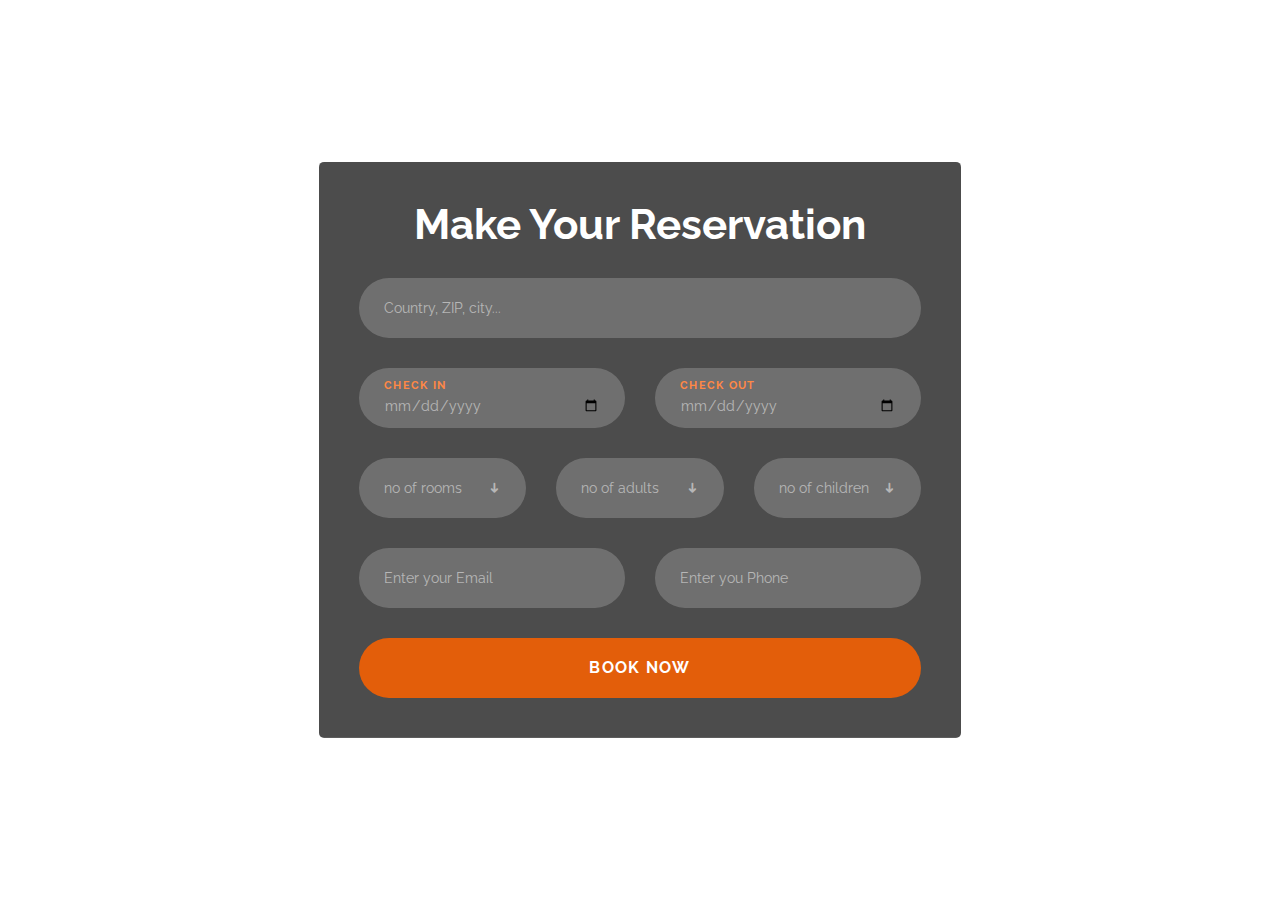
<file: medical_tourism/host/colorlib/index.html>
<!DOCTYPE html>
<html lang="en">

<head>
	<meta charset="utf-8">
	<meta http-equiv="X-UA-Compatible" content="IE=edge">
	<meta name="viewport" content="width=device-width, initial-scale=1">
	<!-- The above 3 meta tags *must* come first in the head; any other head content must come *after* these tags -->

	<title>Booking Form HTML Template</title>

	<!-- Google font -->
	<link href="https://fonts.googleapis.com/css?family=Raleway:400,700" rel="stylesheet">

	<!-- Bootstrap -->
	<link type="text/css" rel="stylesheet" href="css/bootstrap.min.css" />

	<!-- Custom stlylesheet -->
	<link type="text/css" rel="stylesheet" href="css/style.css" />

	<!-- HTML5 shim and Respond.js for IE8 support of HTML5 elements and media queries -->
	<!-- WARNING: Respond.js doesn't work if you view the page via file:// -->
	<!--[if lt IE 9]>
		  <script src="https://oss.maxcdn.com/html5shiv/3.7.3/html5shiv.min.js"></script>
		  <script src="https://oss.maxcdn.com/respond/1.4.2/respond.min.js"></script>
		<![endif]-->

</head>

<body>

	<div id="booking" class="section">
		<div class="section-center">
			<div class="container">
				<div class="row">
					<div class="booking-form">
						<div class="form-header">
							<h1>Make your reservation</h1>
						</div>
						<form>
							<div class="form-group">
								<input class="form-control" type="text" placeholder="Country, ZIP, city...">
								<span class="form-label">Destination</span>
							</div>
							<div class="row">
								<div class="col-md-6">
									<div class="form-group">
										<input class="form-control" type="date" required>
										<span class="form-label">Check In</span>
									</div>
								</div>
								<div class="col-md-6">
									<div class="form-group">
										<input class="form-control" type="date" required>
										<span class="form-label">Check out</span>
									</div>
								</div>
							</div>
							<div class="row">
								<div class="col-md-4">
									<div class="form-group">
										<select class="form-control" required>
											<option value="" selected hidden>no of rooms</option>
											<option>1</option>
											<option>2</option>
											<option>3</option>
										</select>
										<span class="select-arrow"></span>
										<span class="form-label">Rooms</span>
									</div>
								</div>
								<div class="col-md-4">
									<div class="form-group">
										<select class="form-control" required>
											<option value="" selected hidden>no of adults</option>
											<option>1</option>
											<option>2</option>
											<option>3</option>
										</select>
										<span class="select-arrow"></span>
										<span class="form-label">Adults</span>
									</div>
								</div>
								<div class="col-md-4">
									<div class="form-group">
										<select class="form-control" required>
											<option value="" selected hidden>no of children</option>
											<option>0</option>
											<option>1</option>
											<option>2</option>
										</select>
										<span class="select-arrow"></span>
										<span class="form-label">Children</span>
									</div>
								</div>
							</div>
							<div class="row">
								<div class="col-md-6">
									<div class="form-group">
										<input class="form-control" type="email" placeholder="Enter your Email">
										<span class="form-label">Email</span>
									</div>
								</div>
								<div class="col-md-6">
									<div class="form-group">
										<input class="form-control" type="tel" placeholder="Enter you Phone">
										<span class="form-label">Phone</span>
									</div>
								</div>
							</div>
							<div class="form-btn">
								<button class="submit-btn">Book Now</button>
							</div>
						</form>
					</div>
				</div>
			</div>
		</div>
	</div>

	<script src="js/jquery.min.js"></script>
	<script>
		$('.form-control').each(function () {
			floatedLabel($(this));
		});

		$('.form-control').on('input', function () {
			floatedLabel($(this));
		});

		function floatedLabel(input) {
			var $field = input.closest('.form-group');
			if (input.val()) {
				$field.addClass('input-not-empty');
			} else {
				$field.removeClass('input-not-empty');
			}
		}
	</script>

</body><!-- This templates was made by Colorlib (https://colorlib.com) -->

</html>
</file>
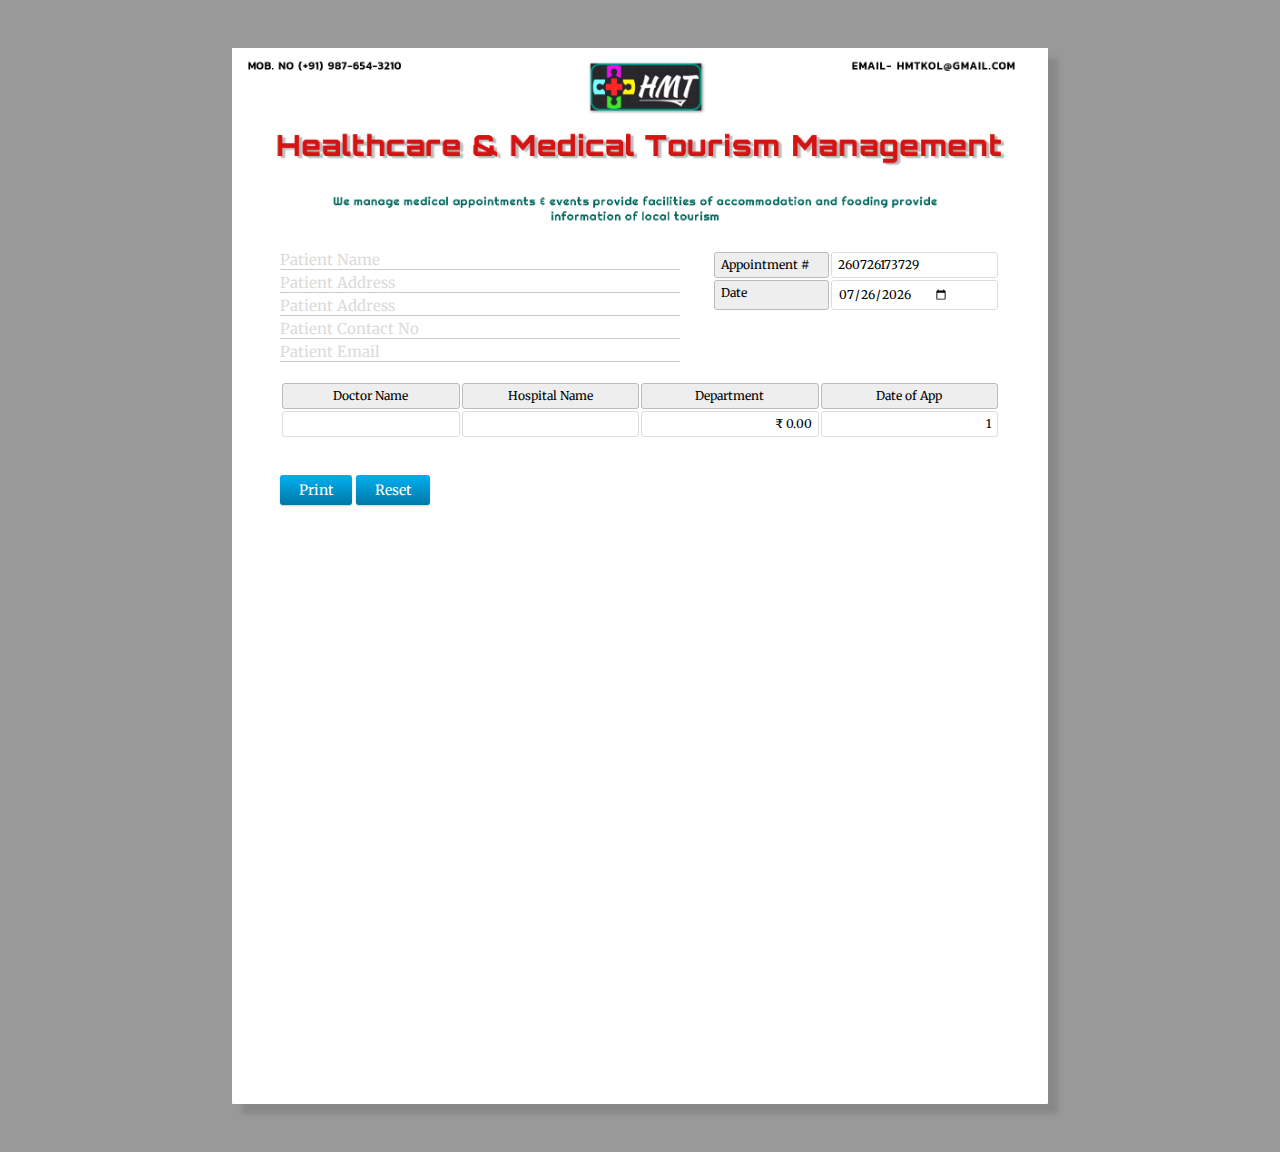
<file: medical_tourism/phpfiles/invoice/index.html>
<!DOCTYPE html>
<html lang="en" >

<head>
  <meta charset="UTF-8">
  <title>Invoice with GST</title>
  
<meta name="viewport" content="width=device-width, initial-scale=1">
  
  
      <link rel="stylesheet" href="css/style.css">

  
</head>

<body>

  <link rel="license" href="http://www.opensource.org/licenses/mit-license/">
<body id="form">
  <form>
    <header>
      <span>
        <img alt="logo" src="HMT%20Banner.png" class="center logo" id="logo" title="Mahindrakar Agency" draggable="false" style="-moz-user-select: none;">
        
      </span>
    </header>
	 
    <article class="invoicebody">
	    <div class="left_info">
	      <input type="text" class="clientDetails" id="company_name"  placeholder="Patient Name"><br>
	      <input type="text" class="clientDetails" id="customer_name" placeholder="Patient Address"><br>
	      <input type="text" class="clientDetails" id="occupation"    placeholder="Patient Address"><br>
	      <input type="text" class="clientDetails" id="afm"           placeholder="Patient Contact No"><br>
	      <input type="text" class="clientDetails" id="doy"           placeholder="Patient Email">
		</div>
      <table class="meta" id="top_data_table">
         <tbody>
          <tr class="" id="invoice_number_row">
            <th class="bold"><span class="invoice" id="invoice">Appointment&nbsp;#</span></th> 
            <td id="time"></td>
          </tr>

          <tr id="daterow">
            <th class="bold"><span class="date" id="date">Date</span></th>
            <td><span contenteditable=""><input type="date" id="theDate"></span></td>
          </tr>

          <!--<tr class="" id="total_block">
            <th class="bold"><span class="amount" id="amount">Ammout</span></th>
            <td><span id="prefix">&#8377;</span><span></span></td>
          </tr>-->

        </tbody>
      </table>
      <br><br>
	<div class="min_height">
      <table class="inventory">
        <thead>
          <tr>
            <th class="bold">
              <span class="item" id="item">Doctor Name</span>
            </th>
            <th class="bold">
              <span class="description" id="description">Hospital Name</span>
            </th>
            <th class="bold">
              <span class="rate" id="rate">Department</span>
            </th>
            <th class="bold">
              <span class="quantity" id="quantity">Date of App</span>
            </th>
          </tr>
        </thead>

        <tbody>
          <tr>
            <td>
             
              <span contenteditable></span>
            </td>
            <td>
              <span contenteditable></span>
              </td>
            <td>
              <span data-prefix>&#8377;</span>
              <span contenteditable>0.00</span>
            </td>
            <td>
              <span contenteditable>1</span>
            </td>
            
          </tr>
        </tbody>
      </table>
      
      <div class="left_btn">
      		<button class="mah_btn" onclick="myprint()">Print</button>
      		<button class="mah_btn" onClick="window.location.reload()">Reset</button>
      </div>
      <!--<div class="right_tax">
      <table class="balance" id="balance">
        <tbody>

          <tr>
            <th class="bold">
              <span class="subtotal" id="subtotal">Subtotal</span>
            </th>
            <td>
              <span>&#8377;</span><span>0.00</span>
            </td>
          </tr>

          <tr>
            <th class="bold">
              <span class="tax" id="tax" contenteditable="">Include GST&nbsp;</span>
              <span contenteditable="">12</span>%
            </th>
            <td>
              <span>&#8377;</span><span>0.00</span>
            </td>
          </tr>

          <tr>
            <th class="bold">
              <span class="total" id="total">Total</span>
            </th>
            <td>
              <span>&#8377; </span><span>0.00</span>
            </td>
          </tr>

        </tbody>
      </table> 
      </div> -->    
	</div>
    </article>
  </form>

<!--<div class="Signature">
	<ul>
		<li>Patient Signature</li>
		<li>Owner Signature</li>
	</ul>
</div>

<div class="marathi info">
	<p>उदगीर न्यायालय  अंतर्गत  </p>
		<p class="red" style="font-weight:700">नियम व अटी :</p>
		<p>१) शिलाई मशीनमध्ये खोबरे तेल व इतर चिकट ऑईल सोडू नये. जाम होते अशा वेळी चार्ज पडेल. </p>
		<p>२) मशीन दुरुस्तीसाठी घरी येणार नाही. मशीन दुरुस्ती फक्त दुकानात करून मिळेल. </p>
		<p>३) शिलाई मशीनची गॅरन्टी _______ वर्ष राहील.</p>
		<p>४) गॅरंटी काळात मशीनीचे फक्त पार्ट बदलून मिळेल. </p>
		<p>५) एकदा विकलेला माल परत घेतला जाणार नाही आणि बदली करून मिळणार नाही.  </p>
		<p>६) मी हा माल किंमत अटी व नियम तपासून खरेदी केलेला आहे. सर्व माल चांगल्या व चाली स्थितीत मिळाला त्याबद्दल कोणतीही तक्रार नाही. </p>
		<p>७) साटा व पाटा याची कुठलीही गॅरन्टी मिळणार नाही. </p>
		<p>८) मिशिनच्या कुठल्याही सामानाची तुटणे किंवा फुटणे गॅरंटीमध्ये येत नाही चार्ज पडेल. </p>
		<p>९) शिलाई मशीनच्या मोटारची ३ / ६ / १२ महिने वारंटी राहील. </p>
		<p class="red">१०) सोमवार सुट्टी. </p>
		<p class="red">११) कात्री हि वस्तु मशीनसोबत येत नाही. त्याचे वेगळे पैसे पडतील.</p>
		<p>&nbsp</p>
		<p style="font-weight:700">आमची महिंद्रकर या नावाने इतर कुठेही शाखा नाही. </p>
</div>-->
<script>

(function () {
    function checkTime(i) {
        return (i < 10) ? "0" + i : i;
    }

    function startTime() {
        var times = new Date(),
        
            hh = checkTime(times.getHours()),
            mm = checkTime(times.getMinutes()),
            ss = checkTime(times.getSeconds()),
            yy = checkTime(times.getFullYear().toString(10).substring(2, 4)),
            MM = checkTime(times.getMonth() + 1),
            dd = checkTime(times.getDate())
            ;
        document.getElementById('time').innerHTML = yy + "" + MM + "" + dd + "" + hh + "" + mm + "" + ss ;
        t = setTimeout(function () {
            startTime1()
        }, 500);
    }
    startTime();
})();

var date = new Date();

var day = date.getDate();
var month = date.getMonth() + 1;
var year = date.getFullYear();

if (month < 10) month = "0" + month;
if (day < 10) day = "0" + day;

var today = year + "-" + month + "-" + day;


document.getElementById('theDate').value = today;
</script>
  <script src='https://cdnjs.cloudflare.com/ajax/libs/jquery/3.2.1/jquery.min.js'></script>

  

    <script  src="js/index.js"></script>




</body>

</html>
</file>
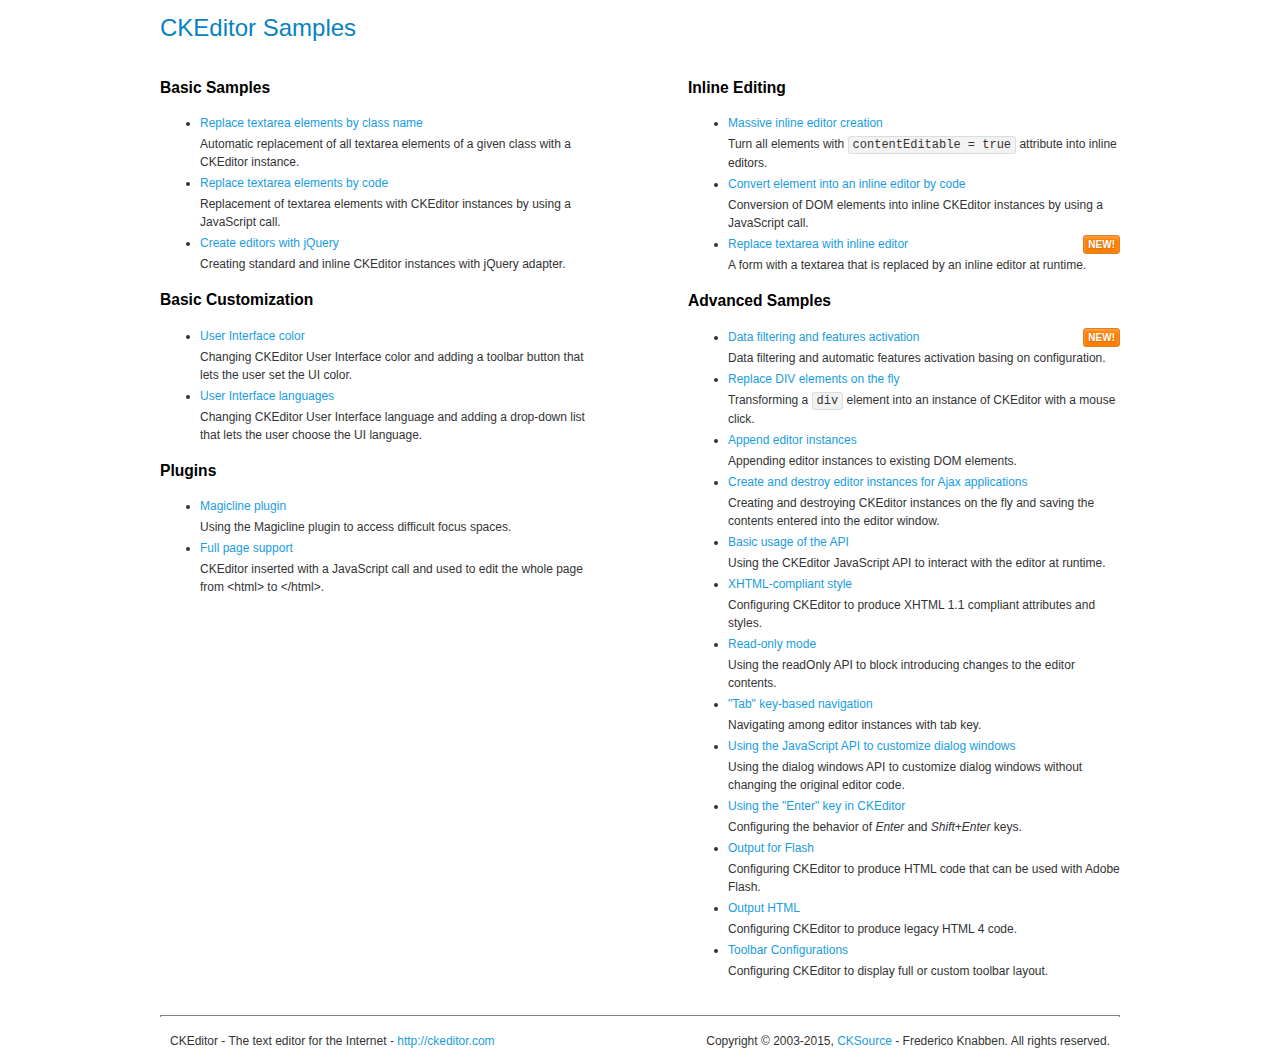
<file: hr/loginpages/vendor/ckeditor/samples/index.html>
<!DOCTYPE html>
<!--
Copyright (c) 2003-2015, CKSource - Frederico Knabben. All rights reserved.
For licensing, see LICENSE.md or http://ckeditor.com/license
-->
<html>
<head>
	<meta charset="utf-8">
	<title>CKEditor Samples</title>
	<link rel="stylesheet" href="sample.css">
</head>
<body>
	<h1 class="samples">
		CKEditor Samples
	</h1>
	<div class="twoColumns">
		<div class="twoColumnsLeft">
			<h2 class="samples">
				Basic Samples
			</h2>
			<dl class="samples">
				<dt><a class="samples" href="replacebyclass.html">Replace textarea elements by class name</a></dt>
				<dd>Automatic replacement of all textarea elements of a given class with a CKEditor instance.</dd>

				<dt><a class="samples" href="replacebycode.html">Replace textarea elements by code</a></dt>
				<dd>Replacement of textarea elements with CKEditor instances by using a JavaScript call.</dd>

				<dt><a class="samples" href="jquery.html">Create editors with jQuery</a></dt>
				<dd>Creating standard and inline CKEditor instances with jQuery adapter.</dd>
			</dl>

			<h2 class="samples">
				Basic Customization
			</h2>
			<dl class="samples">
				<dt><a class="samples" href="uicolor.html">User Interface color</a></dt>
				<dd>Changing CKEditor User Interface color and adding a toolbar button that lets the user set the UI color.</dd>

				<dt><a class="samples" href="uilanguages.html">User Interface languages</a></dt>
				<dd>Changing CKEditor User Interface language and adding a drop-down list that lets the user choose the UI language.</dd>
			</dl>


			<h2 class="samples">Plugins</h2>
<dl class="samples">
<dt><a class="samples" href="plugins/magicline/magicline.html">Magicline plugin</a></dt>
<dd>Using the Magicline plugin to access difficult focus spaces.</dd>

<dt><a class="samples" href="plugins/wysiwygarea/fullpage.html">Full page support</a></dt>
<dd>CKEditor inserted with a JavaScript call and used to edit the whole page from &lt;html&gt; to &lt;/html&gt;.</dd>
</dl>
		</div>
		<div class="twoColumnsRight">
			<h2 class="samples">
				Inline Editing
			</h2>
			<dl class="samples">
				<dt><a class="samples" href="inlineall.html">Massive inline editor creation</a></dt>
				<dd>Turn all elements with <code>contentEditable = true</code> attribute into inline editors.</dd>

				<dt><a class="samples" href="inlinebycode.html">Convert element into an inline editor by code</a></dt>
				<dd>Conversion of DOM elements into inline CKEditor instances by using a JavaScript call.</dd>

				<dt><a class="samples" href="inlinetextarea.html">Replace textarea with inline editor</a> <span class="new">New!</span></dt>
				<dd>A form with a textarea that is replaced by an inline editor at runtime.</dd>

				
			</dl>

			<h2 class="samples">
				Advanced Samples
			</h2>
			<dl class="samples">
				<dt><a class="samples" href="datafiltering.html">Data filtering and features activation</a> <span class="new">New!</span></dt>
				<dd>Data filtering and automatic features activation basing on configuration.</dd>

				<dt><a class="samples" href="divreplace.html">Replace DIV elements on the fly</a></dt>
				<dd>Transforming a <code>div</code> element into an instance of CKEditor with a mouse click.</dd>

				<dt><a class="samples" href="appendto.html">Append editor instances</a></dt>
				<dd>Appending editor instances to existing DOM elements.</dd>

				<dt><a class="samples" href="ajax.html">Create and destroy editor instances for Ajax applications</a></dt>
				<dd>Creating and destroying CKEditor instances on the fly and saving the contents entered into the editor window.</dd>

				<dt><a class="samples" href="api.html">Basic usage of the API</a></dt>
				<dd>Using the CKEditor JavaScript API to interact with the editor at runtime.</dd>

				<dt><a class="samples" href="xhtmlstyle.html">XHTML-compliant style</a></dt>
				<dd>Configuring CKEditor to produce XHTML 1.1 compliant attributes and styles.</dd>

				<dt><a class="samples" href="readonly.html">Read-only mode</a></dt>
				<dd>Using the readOnly API to block introducing changes to the editor contents.</dd>

				<dt><a class="samples" href="tabindex.html">"Tab" key-based navigation</a></dt>
				<dd>Navigating among editor instances with tab key.</dd>


				
<dt><a class="samples" href="plugins/dialog/dialog.html">Using the JavaScript API to customize dialog windows</a></dt>
<dd>Using the dialog windows API to customize dialog windows without changing the original editor code.</dd>

<dt><a class="samples" href="plugins/enterkey/enterkey.html">Using the &quot;Enter&quot; key in CKEditor</a></dt>
<dd>Configuring the behavior of <em>Enter</em> and <em>Shift+Enter</em> keys.</dd>

<dt><a class="samples" href="plugins/htmlwriter/outputforflash.html">Output for Flash</a></dt>
<dd>Configuring CKEditor to produce HTML code that can be used with Adobe Flash.</dd>

<dt><a class="samples" href="plugins/htmlwriter/outputhtml.html">Output HTML</a></dt>
<dd>Configuring CKEditor to produce legacy HTML 4 code.</dd>

<dt><a class="samples" href="plugins/toolbar/toolbar.html">Toolbar Configurations</a></dt>
<dd>Configuring CKEditor to display full or custom toolbar layout.</dd>

			</dl>
		</div>
	</div>
	<div id="footer">
		<hr>
		<p>
			CKEditor - The text editor for the Internet - <a class="samples" href="http://ckeditor.com/">http://ckeditor.com</a>
		</p>
		<p id="copy">
			Copyright &copy; 2003-2015, <a class="samples" href="http://cksource.com/">CKSource</a> - Frederico Knabben. All rights reserved.
		</p>
	</div>
</body>
</html>
</file>
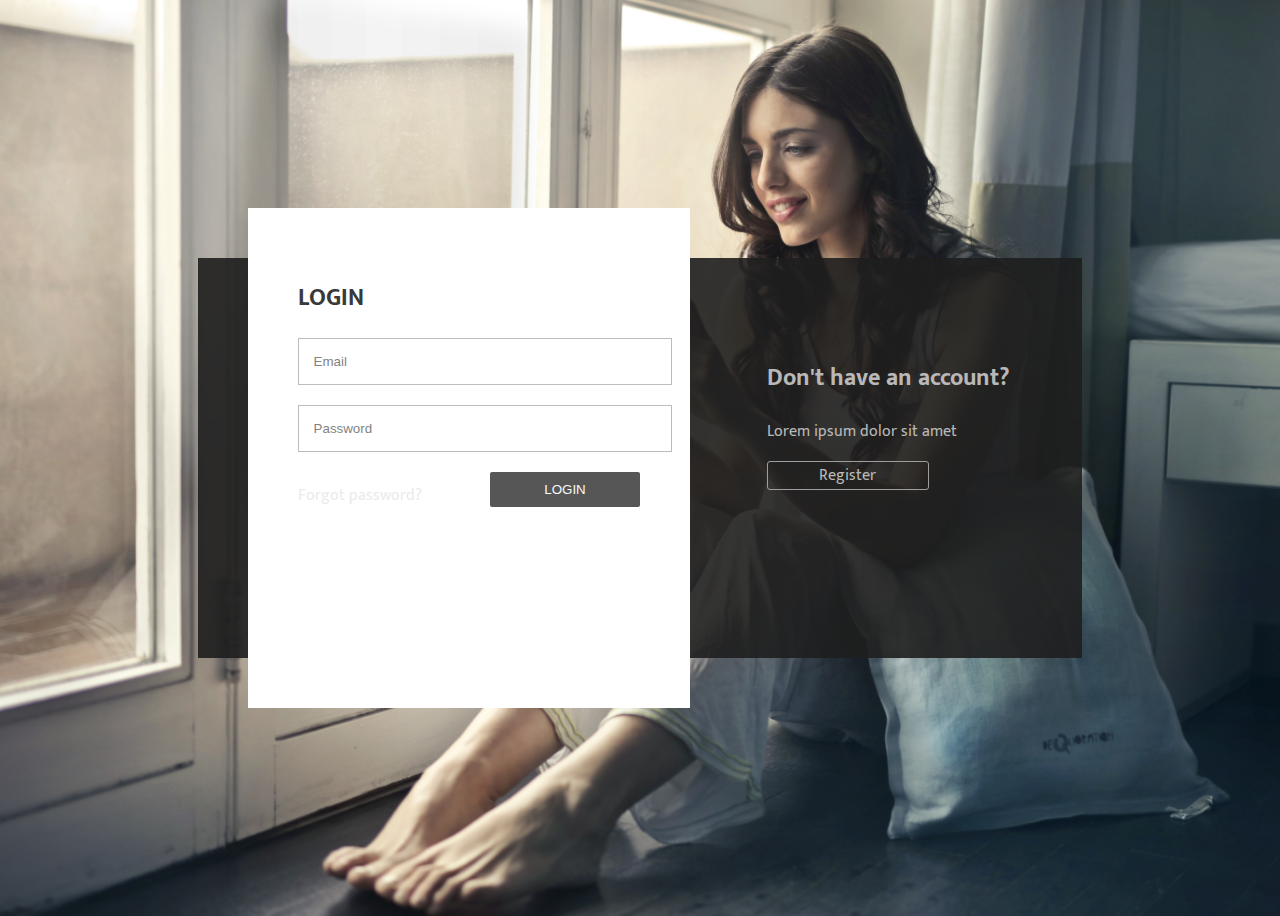
<file: medical_tourism/loginandregister/loginandregister.html>
<!DOCTYPE html>
<html lang="en">
<head>
    <meta charset="UTF-8">
    <title>Document</title>
    <script
  src="https://code.jquery.com/jquery-3.3.1.js"
   ></script>
    <style>
    
@import url('https://fonts.googleapis.com/css?family=Mukta');
body{
  font-family: 'Mukta', sans-serif;
	height:100vh;
	min-height:550px;
	background-image:url(adult-beautiful-beauty-915051.jpg);
	background-repeat: no-repeat;
	background-size:cover;
	background-position:center;
	position:relative;
    overflow-y: hidden;
}
a{
  text-decoration:none;
  color:#444444;
}
.login-reg-panel{
    position: relative;
    top: 50%;
    transform: translateY(-50%);
	text-align:center;
    width:70%;
	right:0;left:0;
    margin:auto;
    height:400px;
    background-color: rgba(30,30,30, 0.9);
}
.white-panel{
    background-color: rgba(255,255, 255, 1);
    height:500px;
    position:absolute;
    top:-50px;
    width:50%;
    right:calc(50% - 50px);
    transition:.3s ease-in-out;
    z-index:0;
}
.login-reg-panel input[type="radio"]{
    position:relative;
    display:none;
}
.login-reg-panel{
    color:#B8B8B8;
}
.login-reg-panel #label-login, 
.login-reg-panel #label-register{
    border:1px solid #9E9E9E;
    padding:0 5px;
    width:150px;
    display:block;
    text-align:center;
    border-radius:3px;
    cursor:pointer;
}
.login-info-box{
    width:30%;
    padding:0 50px;
    top:20%;
    left:0;
    position:absolute;
    text-align:left;
}
.register-info-box{
    width:30%;
    padding:0 50px;
    top:20%;
    right:0;
    position:absolute;
    text-align:left;
    
}
.right-log{right:50px !important;}

.login-show, 
.register-show{
    z-index: 1;
    display:none;
    opacity:0;
    transition:0.3s ease-in-out;
    color:#242424;
    text-align:left;
    padding:50px;
}
.show-log-panel{
    display:block;
    opacity:0.9;
}
.login-show input[type="text"], .login-show input[type="password"]{
    width: 100%;
    display: block;
    margin:20px 0;
    padding: 15px;
    border: 1px solid #b5b5b5;
    outline: none;
}
.login-show input[type="button"] {
    max-width: 150px;
    width: 100%;
    background: #444444;
    color: #f9f9f9;
    border: none;
    padding: 10px;
    text-transform: uppercase;
    border-radius: 2px;
    float:right;
    cursor:pointer;
}
.login-show a{
    display:inline-block;
    padding:10px 0;
}

.register-show input[type="text"], .register-show input[type="password"]{
    width: 100%;
    display: block;
    margin:20px 0;
    padding: 15px;
    border: 1px solid #b5b5b5;
    outline: none;
}
.register-show input[type="button"] {
    max-width: 150px;
    width: 100%;
    background: #444444;
    color: #f9f9f9;
    border: none;
    padding: 10px;
    text-transform: uppercase;
    border-radius: 2px;
    float:right;
    cursor:pointer;
}
.credit {
    position:absolute;
    bottom:10px;
    left:10px;
    color: #3B3B25;
    margin: 0;
    padding: 0;
    font-family: Arial,sans-serif;
    text-transform: uppercase;
    font-size: 12px;
    font-weight: bold;
    letter-spacing: 1px;
    z-index: 99;
}
a{
  text-decoration:none;
  color:#eaeaea;
}
    
    
    
    </style>
</head>
<body>
     
  	<div class="login-reg-panel">
		<div class="login-info-box">
			<h2>Have an account?</h2>
			<p>Lorem ipsum dolor sit amet</p>
			<label id="label-register" for="log-reg-show">Login</label>
			<input type="radio" name="active-log-panel" id="log-reg-show"  checked="checked">
		</div>
							
		<div class="register-info-box">
			<h2>Don't have an account?</h2>
			<p>Lorem ipsum dolor sit amet</p>
			<label id="label-login" for="log-login-show">Register</label>
			<input type="radio" name="active-log-panel" id="log-login-show">
		</div>
		<form action="../phpfiles/loginregister.php" method="post">					
		<div class="white-panel">
			<div class="login-show">
				<h2>LOGIN</h2>
				<input type="text" name="email" placeholder="Email">
				<input type="password" name="password" placeholder="Password">
				<input type="button" name="login_btn" value="Login">
				<a href="">Forgot password?</a>
			</div>
			<div class="register-show">
				<h2>REGISTER</h2>
				<input type="text" name="email" placeholder="Email">
				<input type="password" name="password" placeholder="Password">
				<input type="password" name="cpassword" placeholder="Confirm Password">
				<input type="button" name="register_btn" value="Register">
			</div>
		</div>
		</form>
	</div>
	
  <script>
    $(document).ready(function(){
    $('.login-info-box').fadeOut();
    $('.login-show').addClass('show-log-panel');
});


$('.login-reg-panel input[type="radio"]').on('change', function() {
    if($('#log-login-show').is(':checked')) {
        $('.register-info-box').fadeOut(); 
        $('.login-info-box').fadeIn();
        
        $('.white-panel').addClass('right-log');
        $('.register-show').addClass('show-log-panel');
        $('.login-show').removeClass('show-log-panel');
        
    }
    else if($('#log-reg-show').is(':checked')) {
        $('.register-info-box').fadeIn();
        $('.login-info-box').fadeOut();
        
        $('.white-panel').removeClass('right-log');
        
        $('.login-show').addClass('show-log-panel');
        $('.register-show').removeClass('show-log-panel');
    }
});



    
    
</script>

</body>
</html>
</file>
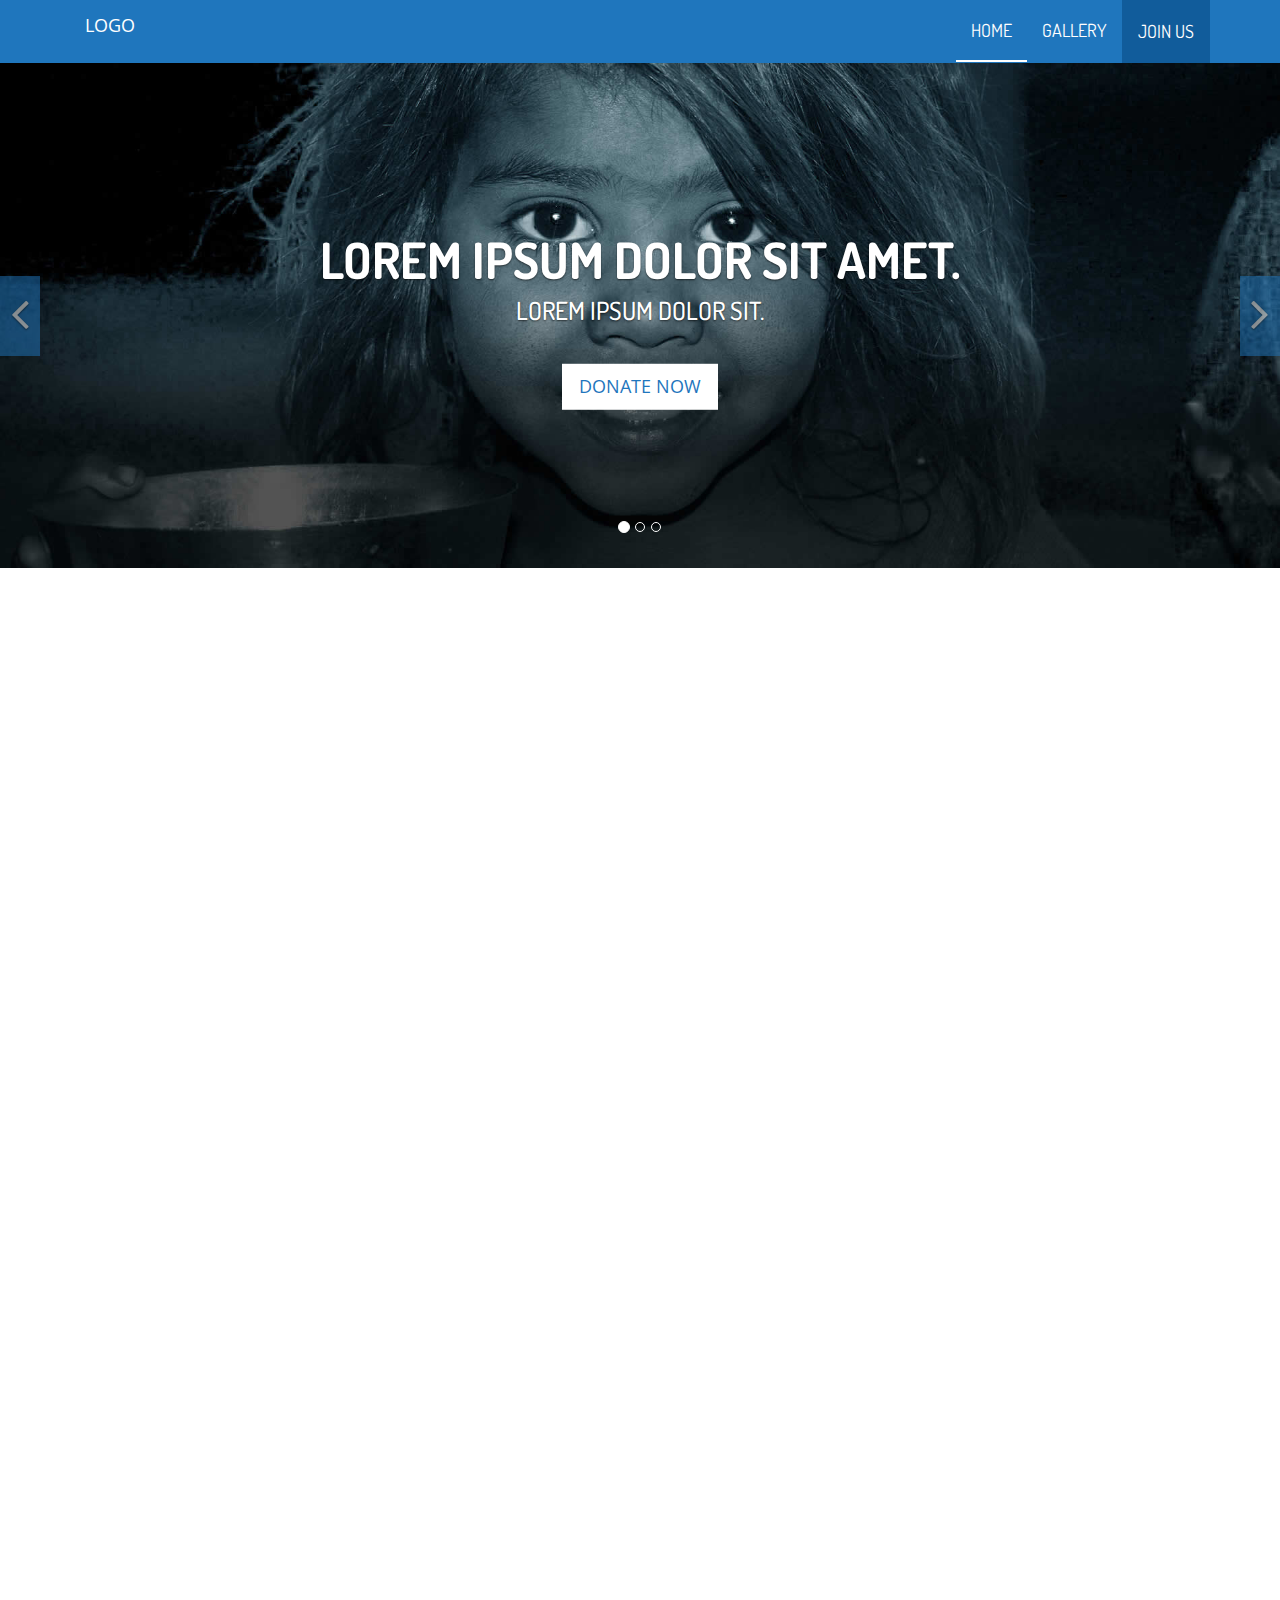
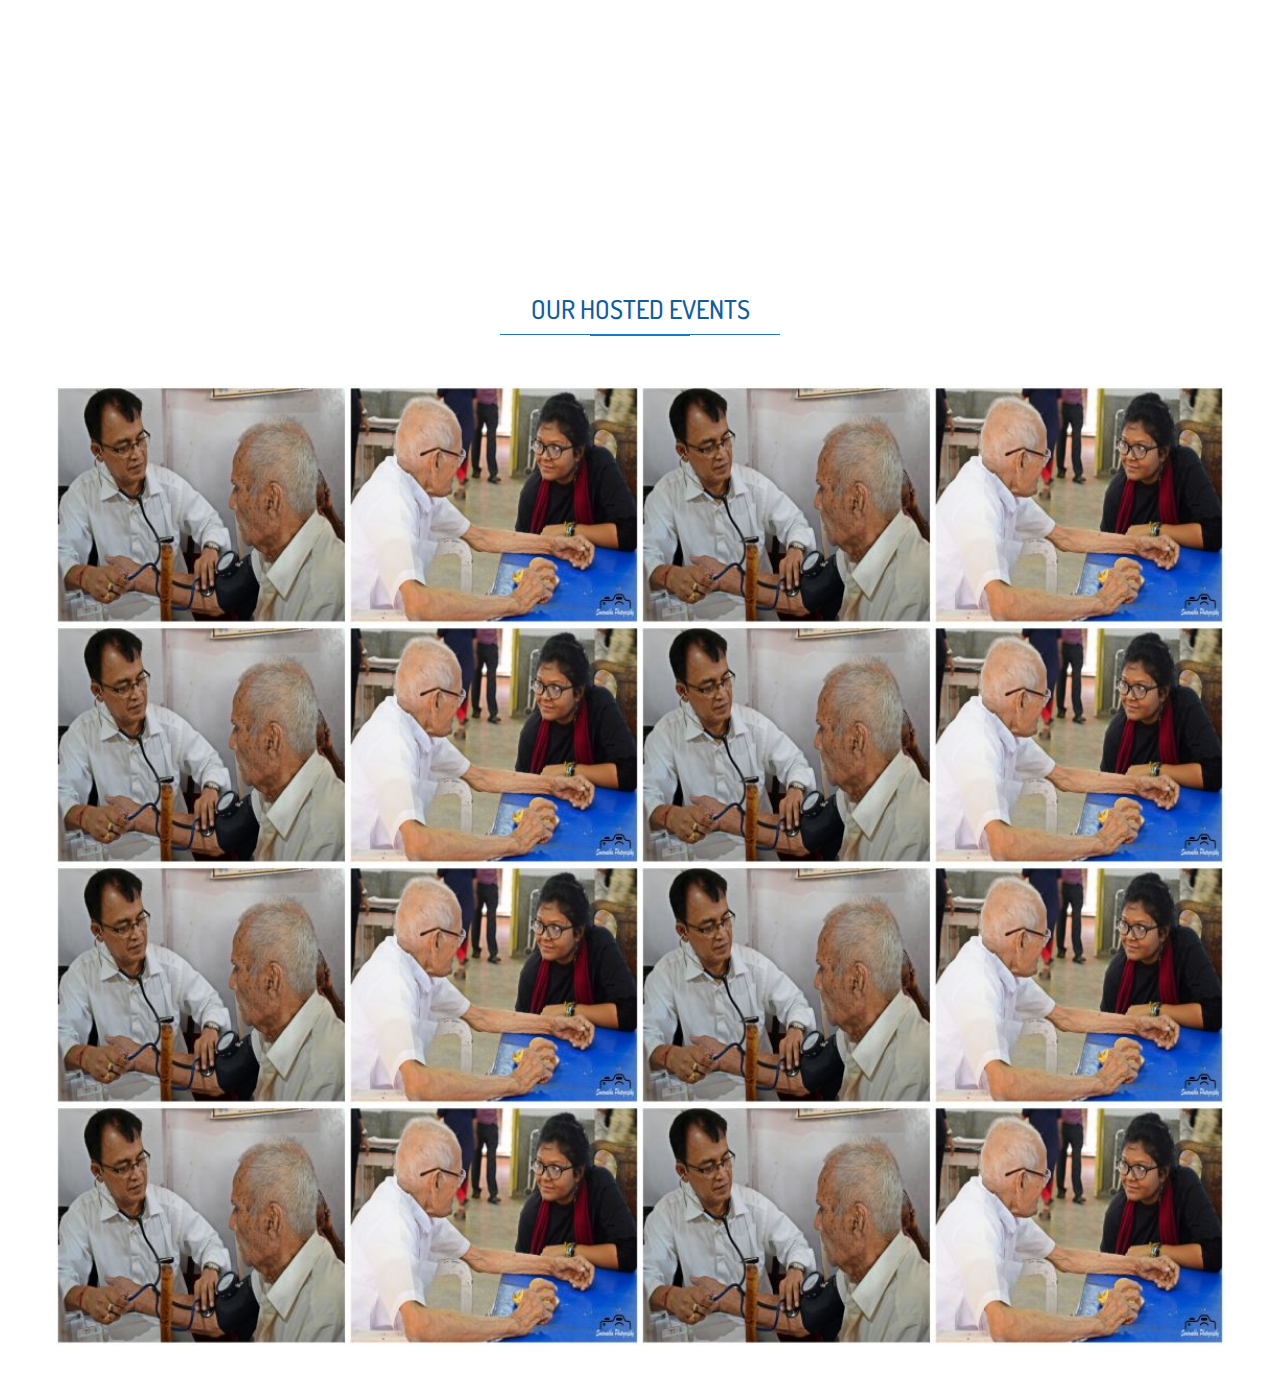
<file: medical_tourism/host/eventhosting/eventhosting.html>
<!DOCTYPE html>
<html class="no-js">
    
<!-- Mirrored from hhws.org.in/gallery.html by HTTrack Website Copier/3.x [XR&CO'2014], Tue, 10 Jul 2018 20:28:49 GMT -->
<head>
        <meta charset="utf-8">
        <title>Gallery | Charity / Non-profit responsive Bootstrap HTML5 template</title>
        <meta name="description" content="">
        <meta name="viewport" content="width=device-width, initial-scale=1">

        <!-- Fonts -->
        <link href='http://fonts.googleapis.com/css?family=Open+Sans:400,300,700' rel='stylesheet' type='text/css'>
        <link href='http://fonts.googleapis.com/css?family=Dosis:400,700' rel='stylesheet' type='text/css'>

        <!-- Bootsrap -->
        <link rel="stylesheet" href="assets/css/bootstrap.min.css">


        <!-- Font awesome -->
        <link rel="stylesheet" href="assets/css/font-awesome.min.css">

        <!-- PrettyPhoto -->
        <link rel="stylesheet" href="assets/css/prettyPhoto.css">

        <!-- Template main Css -->
        <link rel="stylesheet" href="assets/css/style.css">
        
        <!-- Modernizr -->
        <script src="assets/js/modernizr-2.6.2.min.js"></script>


    </head>
    <body>
    <!-- NAVBAR
    ================================================== -->

    <header class="main-header">
        
    
        <nav class="navbar navbar-static-top">

            <!--<div class="navbar-top">

              <div class="container">
                  <div class="row">

                    <div class="col-sm-10 col-xs-12">

                        <ul class="list-unstyled list-inline header-contact">
                             <li> <i class="fa fa-phone"></i> <a href="tel:+918961594303">+91 8961594303  </a> </li>
                             <li> <i class="fa fa-phone"></i> <a href="tel:+918240935116">+91 8240935116  </a> </li>
                             <li> <i class="fa fa-envelope"></i> <a href="mailto:hanumantwelfare@gmail.com">hanumantwelfare@gmail.com</a> </li>
                              <li> <i class="fa fa-envelope"></i> <a href="mailto:info@hhws.org.in">info@hhws.org.in</a> </li>
                       </ul> 
                      
                    </div>

                    <div class="col-sm-2 col-xs-12 text-right">

                        <ul class="list-unstyled list-inline header-social">

                            <li> <a href="https://www.facebook.com/Hastings-Hanumant-Welfare-Society-191419341468855/"> <i class="fa fa-facebook"></i> </a> </li>
                          
                  
                            <li> <a href="https://www.youtube.com/channel/UCSriQU__l4qpqMXTquskQRQ"> <i class="fa fa-youtube"></i>  </a> </li>
                            
                       </ul> 
                      
                    </div>


                  </div>
              </div>

            </div>-->

            <div class="navbar-main">
              
              <div class="container">

                <div class="navbar-header">
                  <button type="button" class="navbar-toggle collapsed" data-toggle="collapse" data-target="#navbar" aria-expanded="false" aria-controls="navbar">

                    <span class="sr-only">Toggle navigation</span>
                    <span class="icon-bar"></span>
                    <span class="icon-bar"></span>
                    <span class="icon-bar"></span>

                  </button>
                  
                  <a class="navbar-brand" href="eventhosting.html">LOGO<!--<img src="assets/images/hhwslogo2.png" width="100px" height="60px" alt="ABc">--></a>
                  
                </div>

                <div id="navbar" class="navbar-collapse collapse pull-right">

                  <ul class="nav navbar-nav">

                    <li><a class="is-active" href="eventhosting.html">HOME</a></li>
                    <!--<li><a href="about.html">ABOUT</a></li>
                    <li ><a href="causes-single.html">MISSION</a>

                    </li>
                    
                    <li><a href="contact.html">CONTACT</a></li>
                    <li> <button  class="btn btn-primary" data-toggle="modal" data-target ="#donateModal" style="margin: 10px;" >DONATE</button> </li>-->
                    <li><a href="#gallery">GALLERY</a></li>
                    <li><a href="../hostingappointment.php" class="btn btn-primary" >JOIN US</a> </li>
                  </ul>

                </div> <!-- /#navbar -->

              </div> <!-- /.container -->
              
            </div> <!-- /.navbar-main -->


        </nav> 

    </header> <!-- /. main-header -->




    <!-- Carousel
    ================================================== -->
    <div id="homeCarousel" class="carousel slide carousel-home" data-ride="carousel">

          <!-- Indicators -->
          <ol class="carousel-indicators">
            <li data-target="#homeCarousel" data-slide-to="0" class="active"></li>
            <li data-target="#homeCarousel" data-slide-to="1"></li>
            <li data-target="#homeCarousel" data-slide-to="2"></li>
          </ol>

          <div class="carousel-inner" role="listbox">

            <div class="item active">

              <img src="assets/images/slider/home-slider-1.jpg" alt="">

              <div class="container">

                <div class="carousel-caption">

                  <h2 class="carousel-title bounceInDown animated slow">Lorem ipsum dolor sit amet.</h2>
                  <h4 class="carousel-subtitle bounceInUp animated slow ">Lorem ipsum dolor sit.</h4>
                  <a href="#" class="btn btn-lg btn-secondary hidden-xs bounceInUp animated slow" data-toggle="modal" data-target="">DONATE NOW</a>

                </div> <!-- /.carousel-caption -->

              </div>

            </div> <!-- /.item -->


            <div class="item ">

              <img src="assets/images/slider/home-slider-2.jpg" alt="">

              <div class="container">

                <div class="carousel-caption">

                  <h2 class="carousel-title bounceInDown animated slow">Lorem ipsum dolor sit amet.</h2>
                  <h4 class="carousel-subtitle bounceInUp animated slow">Lorem ipsum dolor sit.</h4>
                  <a href="#" class="btn btn-lg btn-secondary hidden-xs bounceInUp animated" data-toggle="modal" data-target="">DONATE NOW</a>

                </div> <!-- /.carousel-caption -->

              </div>

            </div> <!-- /.item -->




            <div class="item ">

              <img src="assets/images/slider/home-slider-3.jpg" alt="">

              <div class="container">

                <div class="carousel-caption">

                  <h2 class="carousel-title bounceInDown animated slow" >Lorem ipsum dolor sit amet, consectetur.</h2>
                  <h4 class="carousel-subtitle bounceInUp animated slow">Lorem ipsum dolor sit amet.</h4>
                  <a href="#" class="btn btn-lg btn-secondary hidden-xs bounceInUp animated slow" data-toggle="modal" data-target="#">DONATE NOW</a>

                </div> <!-- /.carousel-caption -->

              </div>

            </div> <!-- /.item -->

          </div>

          <a class="left carousel-control" href="#homeCarousel" role="button" data-slide="prev">
            <span class="fa fa-angle-left" aria-hidden="true"></span>
            <span class="sr-only">Previous</span>
          </a>

          <a class="right carousel-control" href="#homeCarousel" role="button" data-slide="next">
            <span class="fa fa-angle-right" aria-hidden="true"></span>
            <span class="sr-only">Next</span>
          </a>

    </div><!-- /.carousel -->
	
	<div class="section-home home-reasons">

        <div class="container">

            <div class="row">
                
                <div class="col-md-6">

                    <div class="reasons-col animate-onscroll fadeIn">

                        <img src="assets/images/reasons/ce7.jpg" alt="">

                        <div class="reasons-titles">

                            <h3 class="reasons-title">We fight together</h3>
                            <h5 class="reason-subtitle">We are humans</h5>
                            
                        </div>

                        <div class="on-hover hidden-xs">
                            
                                <p>Lorem ipsum dolor sit amet, consectetur adipisicing elit. Libero, quae suscipit corporis possimus alias, voluptatibus saepe dolorem dolor quos quo, nesciunt nihil magnam assumenda molestias veritatis debitis laboriosam vero amet perspiciatis optio sapiente pariatur quisquam quibusdam sequi! Ut maiores blanditiis quaerat totam minima repellat voluptatibus dolor voluptate pariatur sit sed ab, architecto commodi neque omnis, facere harum sunt. Natus rem quisquam officiis nobis! Eligendi labore quisquam mollitia nobis modi obcaecati culpa explicabo optio nulla numquam. Provident, sint perferendis nemo error repudiandae dignissimos at possimus modi omnis eum, doloribus rem perspiciatis architecto rerum id doloremque quas tenetur iste quis totam optio!</p>

                                
                        </div>
                    </div>
                    
                </div>


                <div class="col-md-6">

                    <div class="reasons-col animate-onscroll fadeIn">

                        <img src="assets/images/reasons/oa.jpg" alt="">

                        <div class="reasons-titles">

                            <h3 class="reasons-title">WE care about others</h3>
                            <h5 class="reason-subtitle">We are humans</h5>
                            
                        </div>

                        <div class="on-hover hidden-xs">
                            
                              <p> Lorem ipsum dolor sit amet, consectetur adipisicing elit. Optio nisi iste, repudiandae delectus vitae minima architecto distinctio, debitis quae velit, accusantium dignissimos ipsa unde sit placeat. Deleniti voluptas fuga fugiat! Ratione delectus vitae minima, officia corporis doloribus reiciendis molestiae, earum dolore harum voluptates debitis esse. Vel expedita laudantium aspernatur, facere dolores nesciunt pariatur alias, qui id est delectus consectetur, cupiditate incidunt animi earum illum, quisquam iure deleniti. Repudiandae officia eos eius nihil sed, iusto magnam, vitae eum iste accusantium, consequuntur? Deserunt debitis officia eaque, soluta adipisci veniam quae molestiae alias inventore ex nobis eius. Officia amet facilis earum odio corrupti.
                               </p> 
                        </div>


                    </div>
                    
                </div>


            </div>
          
  

        </div>
      

    </div> <!-- /.home-reasons -->

    <div class="section-home our-causes animate-onscroll fadeIn">

        <div class="container">

            <h2 class="title-style-1">Our Causes <span class="title-under"></span></h2>

            <div class="row">

                <div class="col-md-3 col-sm-6">

                    <div class="cause">

                        <img src="assets/images/causes/we1.jpg" alt="" class="cause-img">

                      

                        <h4 class="cause-title"><a href="causes-single.html#wemp">YOGA CAMP </a></h4>
                        <div class="cause-details">
                            <p>Lorem ipsum dolor sit amet, consectetur adipisicing elit. Delectus porro temporibus aspernatur, nihil sed officiis, excepturi officia laborum molestias architecto sint nulla asperiores distinctio, magnam autem odit nostrum. Molestiae quisquam voluptatem temporibus tenetur non eligendi unde, porro dolore maxime placeat! </p>


                        </div>

                        <div class="btn-holder text-center">

                          <a href="#" class="btn btn-primary" data-toggle="modal" data-target="#donateModal"> DONATE NOW</a>
                          
                        </div>

                        

                    </div>
                    
                </div> 

                <div class="col-md-3 col-sm-6">

                    <div class="cause">

                        <img src="assets/images/causes/edu.jpg" alt="" class="cause-img">

                      

                        <h4 class="cause-title"><a href="#">EDUCATION AND TRAINING</a></h4>
                        <div class="cause-details">
                            Lorem ipsum dolor sit amet, consectetur adipisicing elit. Amet, totam. Tempora asperiores nobis quisquam sunt in voluptas enim magni sint nisi? Ea minus, voluptatum quod aspernatur dolor quidem nobis. Numquam porro asperiores perferendis officia laboriosam nobis vitae sequi harum, adipisci.
                        </div>

                        <div class="btn-holder text-center">

                          <a href="#" class="btn btn-primary" data-toggle="modal" data-target=""> DONATE NOW</a>
                          
                        </div>

                        

                    </div> 
                    
                </div>


                <div class="col-md-3 col-sm-6">

                    <div class="cause">

                        <img src="assets/images/causes/edu.jpg" alt="" class="cause-img">

                    

                        <h4 class="cause-title"><a href="#">BLLOD DONATION</a></h4>
                        <div class="cause-details">
                            Lorem ipsum dolor sit amet, consectetur adipisicing elit. Asperiores libero deserunt officiis repudiandae minus, repellat sit, voluptas qui totam impedit temporibus omnis quis reprehenderit. Culpa nam sint ullam error sit adipisci officia est, totam quia perferendis aperiam, eos cumque commodi.
                        </div>

                        <div class="btn-holder text-center">

                          <a href="#" class="btn btn-primary" data-toggle="modal" data-target="#"> DONATE NOW</a>
                          
                        </div>

                        

                    </div> 
                    
                </div>

                <div class="col-md-3 col-sm-6">

                    <div class="cause">

                        <img src="assets/images/causes/hc.jpg" alt="" class="cause-img">

                       

                        <h4 class="cause-title"><a href="#">HEALTH CHECKUPS </a></h4>
                        <div class="cause-details">
                            Lorem ipsum dolor sit amet, consectetur adipisicing elit. Minima repellendus explicabo molestias nostrum ullam voluptatum maxime quidem sapiente! Eum, magnam unde incidunt cumque sequi eius atque nobis architecto nisi numquam, mollitia quidem optio facilis pariatur illum sapiente reprehenderit corrupti quia.
                        </div>

                        <div class="btn-holder text-center">

                          <a href="#" class="btn btn-primary" data-toggle="modal" data-target=""> DONATE NOW</a>
                          
                        </div>

                        

                    </div> 
                    
                </div>

            </div>

        </div>
        
    </div>
	
	
	
	
	
	
	
	
	

	<div class="main-container" id="gallery">

		<div class="container gallery fadeIn animated">
            <h2 class="title-style-1">Our Hosted Events <span class="title-under"></span></h2>
			<div class="row">
				

					<a href="assets/images/gallery/hc1.jpg" class="col-md-3 col-sm-4 gallery-item lightbox">

						<img src="assets/images/gallery/thumb/hc1.jpg" alt="">

						<span class="on-hover">
							<span class="hover-caption">Health Checkup Camp</span>
						</span>

					</a> <!-- /.gallery-item -->

					<a href="assets/images/gallery/oa1.jpg" class="col-md-3 col-sm-4 gallery-item lightbox">

						<img src="assets/images/gallery/thumb/oa1.jpg" alt="">
						
						<span class="on-hover">
							<span class="hover-caption">Health Checkup Camp</span>
						</span>
						
					</a> <!-- /.gallery-item -->


					<a href="assets/images/gallery/hc1.jpg" class="col-md-3 col-sm-4 gallery-item lightbox">

						<img src="assets/images/gallery/thumb/hc1.jpg" alt="">
						
						<span class="on-hover">
							<span class="hover-caption">Health Checkup Camp</span>
						</span>
						
					</a> <!-- /.gallery-item -->


					<a href="assets/images/gallery/oa1.jpg" class="col-md-3 col-sm-4 gallery-item lightbox">

						<img src="assets/images/gallery/thumb/oa1.jpg" alt="">
						
						<span class="on-hover">
							<span class="hover-caption">Health Checkup Camp</span>
						</span>
						
					</a> <!-- /.gallery-item -->

					
                    <a href="assets/images/gallery/hc1.jpg" class="col-md-3 col-sm-4 gallery-item lightbox">

						<img src="assets/images/gallery/thumb/hc1.jpg" alt="">

						<span class="on-hover">
							<span class="hover-caption">Health Checkup Camp</span>
						</span>

					</a> <!-- /.gallery-item -->

					<a href="assets/images/gallery/oa1.jpg" class="col-md-3 col-sm-4 gallery-item lightbox">

						<img src="assets/images/gallery/thumb/oa1.jpg" alt="">
						
						<span class="on-hover">
							<span class="hover-caption">Health Checkup Camp</span>
						</span>
						
					</a> <!-- /.gallery-item -->


					<a href="assets/images/gallery/hc1.jpg" class="col-md-3 col-sm-4 gallery-item lightbox">

						<img src="assets/images/gallery/thumb/hc1.jpg" alt="">
						
						<span class="on-hover">
							<span class="hover-caption">Health Checkup Camp</span>
						</span>
						
					</a> <!-- /.gallery-item -->


					<a href="assets/images/gallery/oa1.jpg" class="col-md-3 col-sm-4 gallery-item lightbox">

						<img src="assets/images/gallery/thumb/oa1.jpg" alt="">
						
						<span class="on-hover">
							<span class="hover-caption">Health Checkup Camp</span>
						</span>
						
					</a> <!-- /.gallery-item -->
                       
                    <a href="assets/images/gallery/hc1.jpg" class="col-md-3 col-sm-4 gallery-item lightbox">

						<img src="assets/images/gallery/thumb/hc1.jpg" alt="">

						<span class="on-hover">
							<span class="hover-caption">Health Checkup Camp</span>
						</span>

					</a> <!-- /.gallery-item -->

					<a href="assets/images/gallery/oa1.jpg" class="col-md-3 col-sm-4 gallery-item lightbox">

						<img src="assets/images/gallery/thumb/oa1.jpg" alt="">
						
						<span class="on-hover">
							<span class="hover-caption">Health Checkup Camp</span>
						</span>
						
					</a> <!-- /.gallery-item -->


					<a href="assets/images/gallery/hc1.jpg" class="col-md-3 col-sm-4 gallery-item lightbox">

						<img src="assets/images/gallery/thumb/hc1.jpg" alt="">
						
						<span class="on-hover">
							<span class="hover-caption">Health Checkup Camp</span>
						</span>
						
					</a> <!-- /.gallery-item -->


					<a href="assets/images/gallery/oa1.jpg" class="col-md-3 col-sm-4 gallery-item lightbox">

						<img src="assets/images/gallery/thumb/oa1.jpg" alt="">
						
						<span class="on-hover">
							<span class="hover-caption">Health Checkup Camp</span>
						</span>
						
					</a> <!-- /.gallery-item -->
                       
                       
                    <a href="assets/images/gallery/hc1.jpg" class="col-md-3 col-sm-4 gallery-item lightbox">

						<img src="assets/images/gallery/thumb/hc1.jpg" alt="">

						<span class="on-hover">
							<span class="hover-caption">Health Checkup Camp</span>
						</span>

					</a> <!-- /.gallery-item -->

					<a href="assets/images/gallery/oa1.jpg" class="col-md-3 col-sm-4 gallery-item lightbox">

						<img src="assets/images/gallery/thumb/oa1.jpg" alt="">
						
						<span class="on-hover">
							<span class="hover-caption">Health Checkup Camp</span>
						</span>
						
					</a> <!-- /.gallery-item -->


					<a href="assets/images/gallery/hc1.jpg" class="col-md-3 col-sm-4 gallery-item lightbox">

						<img src="assets/images/gallery/thumb/hc1.jpg" alt="">
						
						<span class="on-hover">
							<span class="hover-caption">Health Checkup Camp</span>
						</span>
						
					</a> <!-- /.gallery-item -->


					<a href="assets/images/gallery/oa1.jpg" class="col-md-3 col-sm-4 gallery-item lightbox">

						<img src="assets/images/gallery/thumb/oa1.jpg" alt="">
						
						<span class="on-hover">
							<span class="hover-caption">Health Checkup Camp</span>
						</span>
						
					</a> <!-- /.gallery-item -->
                       
                       
                       
                    
                       
                        
                        <!--<a href="assets/images/gallery/oa3.jpg" class="col-md-3 col-sm-4 gallery-item lightbox">

						<img src="assets/images/gallery/thumb/oa3.jpg" alt="">
						
						<span class="on-hover">
							<span class="hover-caption">Old Age Home visit</span>
						</span>
						
					</a>

					<a href="assets/images/gallery/oa5.jpg" class="col-md-3 col-sm-4 gallery-item lightbox">

						<img src="assets/images/gallery/thumb/oa5.jpg" alt="">
						
						<span class="on-hover">
							<span class="hover-caption">Old Age Home visit</span>
						</span>
						
					</a> 


					<a href="assets/images/gallery/oa7.jpg" class="col-md-3 col-sm-4 gallery-item lightbox">

						<img src="assets/images/gallery/thumb/oa7.jpg" alt="">

						<span class="on-hover">
							<span class="hover-caption">Old Age Home visit</span>
						</span>

					</a> 
					<a href="assets/images/gallery/oa6.jpg" class="col-md-3 col-sm-4 gallery-item lightbox">

						<img src="assets/images/gallery/thumb/oa6.jpg" alt="">
						
						<span class="on-hover">
							<span class="hover-caption">Old Age Home visit</span>
						</span>
						
					</a> 


					<a href="assets/images/gallery/ce6.jpg" class="col-md-3 col-sm-4 gallery-item lightbox">

						<img src="assets/images/gallery/thumb/ce6.jpg" alt="">
						
						<span class="on-hover">
							<span class="hover-caption">Free education for underpriviledged angels</span>
						</span>
						
					</a>


					<a href="assets/images/gallery/ce7.jpg" class="col-md-3 col-sm-4 gallery-item lightbox">

						<img src="assets/images/gallery/thumb/ce7.jpg" alt="">
						
						<span class="on-hover">
							<span class="hover-caption">Free education for underpriviledged angels</span>
						</span>
						
					</a> 
					<a href="assets/images/gallery/ce8.jpg" class="col-md-3 col-sm-4 gallery-item lightbox">

						<img src="assets/images/gallery/thumb/ce8.jpg" alt="">
						
						<span class="on-hover">
							<span class="hover-caption">Free education for underpriviledged angels</span>
						</span>
						
					</a>  

					<a href="assets/images/gallery/vol1.jpg" class="col-md-3 col-sm-4 gallery-item lightbox">

						<img src="assets/images/gallery/thumb/vol1.jpg" alt="">
						
						<span class="on-hover">
							<span class="hover-caption">Our Volunteers</span>
						</span>
						
					</a>  
					
                    <a href="assets/images/gallery/aw1.jpg" class="col-md-3 col-sm-4 gallery-item lightbox">

                        <img src="assets/images/gallery/thumb/aw1.jpg" alt="">
                        
                        <span class="on-hover">
                            <span class="hover-caption">Awareness March</span>
                        </span>
                        
                    </a>  
				<a href="assets/images/gallery/aw2.jpg" class="col-md-3 col-sm-4 gallery-item lightbox">

                        <img src="assets/images/gallery/thumb/aw2.jpg" alt="">
                        
                        <span class="on-hover">
                            <span class="hover-caption">Awareness March</span>
                        </span>
                        
                    </a>  
                    <a href="assets/images/gallery/aw3.jpg" class="col-md-3 col-sm-4 gallery-item lightbox">

                        <img src="assets/images/gallery/thumb/aw3.jpg" alt="">
                        
                        <span class="on-hover">
                            <span class="hover-caption">Awareness March</span>
                        </span>
                        
                    </a>  
                    <a href="assets/images/gallery/aw4.jpg" class="col-md-3 col-sm-4 gallery-item lightbox">

                        <img src="assets/images/gallery/thumb/aw4.jpg" alt="">
                        
                        <span class="on-hover">
                            <span class="hover-caption">Awareness March</span>
                        </span>
                        
                    </a>  -->
			</div>
			
		</div>


	</div> <!-- /.main-container  -->


    <!--<footer class="main-footer">

        <div class="footer-top">
            
        </div>


        <div class="footer-main">
            <div class="container">
                
                <div class="row">
                    <div class="col-md-6">

                        <div class="footer-col">

                            <h4 class="footer-title">About us <span class="title-under"></span></h4>

                            <div class="footer-content">
                                <p>
                                    <strong>Hastings hanumant Welfare Society</strong> is an NGO in India directly benefitting over 1000 women,youth and children in India, through health check up, eye check up camp, women empowerment programme, old age home, free computer classes, free drawing classes, free beautician classes ,free dish TV courses, freejudo karate classes, free dance classes and hunting talents from slums. This NGO has 500 volunteers and has 2 centres in Kolkata.
                                </p> 

                               

                            </div>
                            
                        </div>

                    </div>

                   


                    <div class="col-md-6">

                        <div class="footer-col">

                            <h4 class="footer-title">Contact us <span class="title-under"></span></h4>

                            <div class="footer-content">

                                <div class="footer-form" >
                                    
                                    <form action="http://hhws.org.in/php/mail.php" class="ajax-form">

                                        <div class="form-group">
                                            <input type="text" name="name" class="form-control" placeholder="Name" required>
                                        </div>

                                         <div class="form-group">
                                            <input type="email" name="email" class="form-control" placeholder="E-mail" required>
                                        </div>

                                        <div class="form-group">
                                            <textarea name="message" class="form-control" placeholder="Message" required></textarea>
                                        </div>

                                        <div class="form-group alerts">
                        
                                            <div class="alert alert-success" role="alert">
                                              
                                            </div>

                                            <div class="alert alert-danger" role="alert">
                                              
                                            </div>
                                            
                                        </div>

                                         <div class="form-group">
                                            <button type="submit" class="btn btn-submit pull-right">Send message</button>
                                        </div>
                                        
                                    </form>

                                </div>
                            </div>
                            
                        </div>

                    </div>
                    <div class="clearfix"></div>



                </div>
                
                
            </div>

            
        </div>

        <div class="footer-bottom">

            <div class="container text-right">
                Copyrights @ NIshat KHan
            </div>
        </div>
        
    </footer>-->


<!-- Donate Modal -->
    <div class="modal fade" id="donateModal" tabindex="-1" role="dialog" aria-labelledby="donateModalLabel" aria-hidden="true">

      <div class="modal-dialog">
        <div class="modal-content">
          <div class="modal-header">
            <button type="button" class="close" data-dismiss="modal" aria-label="Close"><span aria-hidden="true">&times;</span></button>
            <h4 class="modal-title" id="donateModalLabel">DONATE NOW</h4>
          </div>
          <div class="modal-body">

               
                
                  <div class="row">
                    <h3 align="center">Donate via Paytm</h3>
                    <p align="center">Donate via Paytm and give smiles to many children</p>

                  </div>
                   <div class="row">
                    <h3 align="center">Donate via NEFT</h3>
                    <p align="center">Donate via NEFT and help us provide sustenance to the elderly</p>

                  </div>
                 <div class="row">
                    <h3 align="center">Donate via Cheque</h3>
                    <p align="center">Donate via NEFT and help us empower women</p>

                  </div>
                
            
          </div>
        </div>
      </div>

    </div> <!-- /.modal -->

       <!-- Join Us Modal -->
<div class="modal fade" id="joinModal" tabindex="-1" role="dialog" aria-labelledby="donateModalLabel" aria-hidden="true">

      <div class="modal-dialog">
        <div class="modal-content">
          <div class="modal-header">
            <button type="button" class="close" data-dismiss="modal" aria-label="Close"><span aria-hidden="true">&times;</span></button>
            <h4 class="modal-title" id="donateModalLabel">Join Us</h4>
          </div>
          <div class="modal-body">

                <form  action="http://hhws.org.in/php/join.php" class="ajax-form">

                        <h3 class="title-style-1 text-center">Join us and feel the difference!<span class="title-under"></span>  </h3>

                        


                        <div class="row">
                            <div class="form-group col-md-6">
                                <input type="text" class="form-control" name="firstName" placeholder="First name*">
                            </div>

                            <div class="form-group col-md-6">
                                <input type="text" class="form-control" name="lastName" placeholder="Last name*">
                            </div>
                        </div>


                        <div class="row">

                            <div class="form-group col-md-6">
                                <input type="text" class="form-control" name="email" placeholder="Email*">
                            </div>

                            <div class="form-group col-md-6">
                                <input type="number" class="form-control" name="phone" placeholder="Phone">
                            </div>

                        </div>

                        <div class="row">

                            <div class="form-group col-md-12">
                                <input type="text" class="form-control" name="address" placeholder="Address">
                            </div>

                        </div>

 <div class="form-group alerts">
                        
                                            <div class="alert alert-success" role="alert">
                                              
                                            </div>

                                            <div class="alert alert-danger" role="alert">
                                              
                                            </div>
                                            
                                        </div>

                        

                        <div class="row">

                            <div class="form-group col-md-12">
                                <button type="submit" class="btn btn-primary pull-right"  >Register</button>
                            </div>

                        </div>



                       
                    
                </form> 
              </div>
            </div>
          </div>
        </div>
       
        
        
        <!-- jQuery -->
        <script src="ajax.googleapis.com/ajax/libs/jquery/1.11.1/jquery.min.js"></script>
        <script>window.jQuery || document.write('<script src="assets/js/jquery-1.11.1.min.js"><\/script>')</script>

        <!-- Bootsrap javascript file -->
        <script src="assets/js/bootstrap.min.js"></script>

        <!-- PrettyPhoto javascript file -->
        <script src="assets/js/jquery.prettyPhoto.js"></script>

        <!-- Template main javascript -->
        <script src="assets/js/main.js"></script>

        
    </body>

<!-- Mirrored from hhws.org.in/gallery.html by HTTrack Website Copier/3.x [XR&CO'2014], Tue, 10 Jul 2018 20:30:23 GMT -->
</html>
</file>
<file: medical_tourism/host/colorlib/css/style.css>
.section .section-center {
	position: absolute;
	top: 50%;
	left: 0;
	right: 0;
	-webkit-transform: translateY(-50%);
	transform: translateY(-50%);
}

#booking {
	font-family: 'Raleway', sans-serif;
}

.booking-form {
	position: relative;
	max-width: 642px;
	width: 100%;
	margin: auto;
	padding: 40px;
	overflow: hidden;
	
	background-size: cover;
	border-radius: 5px;
	z-index: 20;
}

.booking-form::before {
	content: '';
	position: absolute;
	left: 0;
	right: 0;
	bottom: 0;
	top: 0;
	background: rgba(0, 0, 0, 0.7);
	z-index: -1;
}

.booking-form .form-header {
	text-align: center;
	position: relative;
	margin-bottom: 30px;
}

.booking-form .form-header h1 {
	font-weight: 700;
	text-transform: capitalize;
	font-size: 42px;
	margin: 0px;
	color: #fff;
}

.booking-form .form-group {
	position: relative;
	margin-bottom: 30px;
}

.booking-form .form-control {
	background-color: rgba(255, 255, 255, 0.2);
	height: 60px;
	padding: 0px 25px;
	border: none;
	border-radius: 40px;
	color: #fff;
	-webkit-box-shadow: 0px 0px 0px 2px transparent;
	box-shadow: 0px 0px 0px 2px transparent;
	-webkit-transition: 0.2s;
	transition: 0.2s;
}

.booking-form .form-control::-webkit-input-placeholder {
	color: rgba(255, 255, 255, 0.5);
}

.booking-form .form-control:-ms-input-placeholder {
	color: rgba(255, 255, 255, 0.5);
}

.booking-form .form-control::placeholder {
	color: rgba(255, 255, 255, 0.5);
}

.booking-form .form-control:focus {
	-webkit-box-shadow: 0px 0px 0px 2px #ff8846;
	box-shadow: 0px 0px 0px 2px #ff8846;
}

.booking-form input[type="date"].form-control {
	padding-top: 16px;
}

.booking-form input[type="date"].form-control:invalid {
	color: rgba(255, 255, 255, 0.5);
}

.booking-form input[type="date"].form-control+.form-label {
	opacity: 1;
	top: 10px;
}

.booking-form select.form-control {
	-webkit-appearance: none;
	-moz-appearance: none;
	appearance: none;
}

.booking-form select.form-control:invalid {
	color: rgba(255, 255, 255, 0.5);
}

.booking-form select.form-control+.select-arrow {
	position: absolute;
	right: 15px;
	top: 50%;
	-webkit-transform: translateY(-50%);
	transform: translateY(-50%);
	width: 32px;
	line-height: 32px;
	height: 32px;
	text-align: center;
	pointer-events: none;
	color: rgba(255, 255, 255, 0.5);
	font-size: 14px;
}

.booking-form select.form-control+.select-arrow:after {
	content: '\279C';
	display: block;
	-webkit-transform: rotate(90deg);
	transform: rotate(90deg);
}

.booking-form select.form-control option {
	color: #000;
}

.booking-form .form-label {
	position: absolute;
	top: -10px;
	left: 25px;
	opacity: 0;
	color: #ff8846;
	font-size: 11px;
	font-weight: 700;
	text-transform: uppercase;
	letter-spacing: 1.3px;
	height: 15px;
	line-height: 15px;
	-webkit-transition: 0.2s all;
	transition: 0.2s all;
}

.booking-form .form-group.input-not-empty .form-control {
	padding-top: 16px;
}

.booking-form .form-group.input-not-empty .form-label {
	opacity: 1;
	top: 10px;
}

.booking-form .submit-btn {
	color: #fff;
	background-color: #e35e0a;
	font-weight: 700;
	height: 60px;
	padding: 10px 30px;
	width: 100%;
	border-radius: 40px;
	border: none;
	text-transform: uppercase;
	font-size: 16px;
	letter-spacing: 1.3px;
	-webkit-transition: 0.2s all;
	transition: 0.2s all;
}

.booking-form .submit-btn:hover,
.booking-form .submit-btn:focus {
	opacity: 0.9;
}
</file>
<file: medical_tourism/phpfiles/invoice/css/style.css>
@import url('https://fonts.googleapis.com/css?family=Palanquin:400,600,700');
@import url('https://fonts.googleapis.com/css?family=Open+Sans:400,600,700');
@import url('https://fonts.googleapis.com/css?family=Yantramanav:400,700');
@import url("https://fonts.googleapis.com/css?family=Merriweather:400,400i,700");
*{
	border: 0;
	box-sizing: content-box;
	color: inherit;
	font-family: 'Merriweather', serif !important;
	font-size: inherit;
	font-style: inherit;
	font-weight: inherit;
	line-height: inherit;
	list-style: none;
	margin: 0;
	padding: 0;
	text-decoration: none;
	vertical-align: top;
}
.marathi{
	font-family: 'Palanquin', sans-serif !important;
}
.marathi.info p {
    margin-top: 0;
    font-weight: 600;
    margin-bottom: 0;
    font-family: 'Palanquin', sans-serif !important;
    font-size: 11px;
    color: #181818;
    line-height: 1.5;
}
p.text-center.mah_in {
    position: absolute;
    font-size: 12px;
    top: 5px;
    left: 47%;
    font-family: 'Palanquin', sans-serif !important;
}
.Signature ul li:before {
    content: '';
    position: absolute;
    top: -10px;
    border-top: 1px dashed #999;
    width: 44%;
}
td{word-break: break-all;}    
.marathi.info {
    margin-top: 20px;
}
.red{
	color:#f44336!important;
}
/* content editable */

*[contenteditable] { border-radius: 0.25em; min-width: 1em; outline: 0; }

*[contenteditable] { cursor: pointer; }

*[contenteditable]:hover, *[contenteditable]:focus, td:hover *[contenteditable], td:focus *[contenteditable], img.hover {  }

span[contenteditable] { display: inline-block; }

/* heading */

h1 { font: bold 100% sans-serif; letter-spacing: 0.5em; text-align: center; text-transform: uppercase; }

/* table */

table { font-size: 75%; table-layout: fixed; width: 100%; }
table { border-collapse: separate; border-spacing: 2px; }
th, td { border-width: 1px; padding: 0.5em; position: relative; text-align: left; }
th, td { border-radius: 0.25em; border-style: solid; }
th { background: #EEE; border-color: #BBB; }
td { border-color: #DDD; }

/* page */

html { font: 16px/1 'Open Sans', sans-serif; overflow: auto; padding: 0.5in; }
html { background: #999; cursor: default; }

body { box-sizing: border-box; min-height: 11in; margin: 0 auto; padding: 0 0.5in; width: 8.5in; }
body { background: #FFF; border-radius: 1px; box-shadow: 0 0 1in -0.25in rgba(0, 0, 0, 0.5); }

/* header */

header { margin: 0 0 1em; }
header:after { clear: both; content: ""; display: table; }

header h1 { background: #000; border-radius: 0.25em; color: #FFF; margin: 0 0 1em; padding: 0.5em 0; }
header address { float: left; font-size: 75%; font-style: normal; line-height: 1.25; margin: 0 1em 1em 0; }
header address p { margin: 0 0 0.25em; }
header span, header img { display: block; }
header span { max-height: 100%; max-width: 100%; position: relative; }
header img { max-height: 100%; max-width: 100%; margin: 0 auto;}
header input { cursor: pointer; -ms-filter:"progid:DXImageTransform.Microsoft.Alpha(Opacity=0)"; height: 100%; left: 0; opacity: 0; position: absolute; top: 0; width: 100%; }

/* article */

article, article address, table.meta, table.inventory { margin: 0 0 3em; }
article:after { clear: both; content: ""; display: table; }
article h1 { clip: rect(0 0 0 0); position: absolute; }

article address { float: left; font-size: 125%; font-weight: bold; }

/* table meta & balance */

table.meta, table.balance { float: right; width: 40%; }
table.meta:after, table.balance:after { clear: both; content: ""; display: table; }

/* table meta */

table.meta th { width: 40%; }
table.meta td { width: 60%; }

/* table items */

table.inventory { clear: both; width: 100%; }
table.inventory th { font-weight: 400; text-align: center; }

table.inventory td:nth-child(1) { width: 26%; }
table.inventory td:nth-child(2) { width: 38%; }
table.inventory td:nth-child(3) { text-align: right; width: 12%; }
table.inventory td:nth-child(4) { text-align: right; width: 12%; }
table.inventory td:nth-child(5) { text-align: right; width: 12%; }

/* table balance */

table.balance th, table.balance td { width: 50%; }
table.balance td { text-align: right; }

/* aside */

aside h1 { border: none; border-width: 0 0 1px; margin: 0 0 1em; }
aside h1 { border-color: #999; border-bottom-style: solid; }
.left_info {
    width: 60%;
    display: inline-block;
}
.min_height {
    min-height: 283px;
}
/* javascript */

.add, .cut
{
	border-width: 1px;
	display: block;
	font-size: .8rem;
	padding: 0.25em 0.5em;	
	float: left;
	text-align: center;
	width: 0.6em;
}

.add, .cut, .mah_btn
{
	background-position: 0% 0%;
	box-shadow: 0 1px 2px rgba(0,0,0,0.2);
	border-radius: 0.5em;
	border-color: #0076A3;
	color: #FFF;
	cursor: pointer;
	font-weight: bold;
	background-image: -webkit-linear-gradient(#00ADEE 5%, #0078A5 100%);
	background-color: #9AF;
	background-repeat: repeat;
	background-attachment: scroll;
}

.add { margin: -2.5em 0 0; }

.add:hover { background: #00ADEE; }

.cut { opacity: 0; position: absolute; top: 0; left: -1.5em; }
.cut { -webkit-transition: opacity 100ms ease-in; }

tr:hover .cut { opacity: 1; }

@media print {
	* { -webkit-print-color-adjust: exact; }
	html { background: none; padding: 0; }
	body { box-shadow: none; margin: 0; }
	.add, .cut { display: none; }
		.input.clientDetails{
	    border-bottom: none;
	}

}
@page { margin: 0; }

body{
	margin-top: 0px;
	box-shadow: 10px 10px 5px #888888;
	position: relative;
}
header img {
    width: 816px;
    margin-left: -48px;
    max-width: 816px !important;
}
div.container a.navbar-brand{
	color: white;
}
img.stamp{
	margin-left:5px;
	height:50px;
	background: rgba(0, 0, 0, 0);
	box-shadow: 0 0 0 0 rgba(0, 0, 0, 0);
}
.bold{
	font-weight:400;
}
.left_btn button.mah_btn {
    font-size: 14px;
    font-weight: 400;
    padding: 8px 19px;
    border-radius: 3px;
}
.left_btn {
    width: 50%;
    float: left;
}
.Signature ul li {
    font-size: 14px;
    text-transform: uppercase;
    display: inline-block;
    width: 48%;
    position:relative;
}
.Signature ul li:last-child {
    text-align: right;
}
::-webkit-input-placeholder { /* WebKit browsers */
        color: #dbdbdb;
    }
    :-moz-placeholder { /* Mozilla Firefox 4 to 18 */
       color: #dbdbdb;
    }
    ::-moz-placeholder { /* Mozilla Firefox 19+ */
       color: #dbdbdb;
    }
    :-ms-input-placeholder { /* Internet Explorer 10+ */
       color: #dbdbdb;
    }

    textarea::-webkit-input-placeholder { /* WebKit browsers */
        color: #dbdbdb;
    }
    textarea:-moz-placeholder { /* Mozilla Firefox 4 to 18 */
       color: #dbdbdb;
    }
    textarea::-moz-placeholder { /* Mozilla Firefox 19+ */
       color: #dbdbdb;
    }
    textarea:-ms-input-placeholder { /* Internet Explorer 10+ */
       color: #dbdbdb;
    }

@media print {
	.noprint { display: none !important; }
	.input.clientDetails{
	    border-bottom: none;
	}

    ::-webkit-input-placeholder { /* WebKit browsers */
        color: transparent;
    }
    :-moz-placeholder { /* Mozilla Firefox 4 to 18 */
       color: transparent;
    }
    ::-moz-placeholder { /* Mozilla Firefox 19+ */
       color: transparent;
    }
    :-ms-input-placeholder { /* Internet Explorer 10+ */
       color: transparent;
    }

    textarea::-webkit-input-placeholder { /* WebKit browsers */
        color: transparent;
    }
    textarea:-moz-placeholder { /* Mozilla Firefox 4 to 18 */
       color: transparent;
    }
    textarea::-moz-placeholder { /* Mozilla Firefox 19+ */
       color: transparent;
    }
    textarea:-ms-input-placeholder { /* Internet Explorer 10+ */
       color: transparent;
    }
    .clientDetails {
	    width: 400px;
	    border-bottom: none;
	    margin-bottom: 1px;
	}
	.left_btn{
		display:none;
	}


}

.nodisplay{
	display: none;
}

.display: {
	display: block;
}

table.cpanel td {
    text-align: center;
}
.clientDetails {
    width: 400px;
    border-bottom: 1px solid #ccc;
	margin-bottom: 3px;
    font-size: 15px;
}
.bootstrap * {
  -webkit-box-sizing: border-box;
     -moz-box-sizing: border-box;
          box-sizing: border-box;
}

.add:hover,.cut:hover { text-decoration: none; }
</file>
<file: hr/loginpages/vendor/ckeditor/samples/sample.css>
/*
Copyright (c) 2003-2015, CKSource - Frederico Knabben. All rights reserved.
For licensing, see LICENSE.md or http://ckeditor.com/license
*/

html, body, h1, h2, h3, h4, h5, h6, div, span, blockquote, p, address, form, fieldset, img, ul, ol, dl, dt, dd, li, hr, table, td, th, strong, em, sup, sub, dfn, ins, del, q, cite, var, samp, code, kbd, tt, pre
{
	line-height: 1.5;
}

body
{
	padding: 10px 30px;
}

input, textarea, select, option, optgroup, button, td, th
{
	font-size: 100%;
}

pre
{
	-moz-tab-size: 4;
	-o-tab-size: 4;
	-webkit-tab-size: 4;
	tab-size: 4;
}

pre, code, kbd, samp, tt
{
	font-family: monospace,monospace;
	font-size: 1em;
}

body {
	width: 960px;
	margin: 0 auto;
}

code
{
	background: #f3f3f3;
	border: 1px solid #ddd;
	padding: 1px 4px;

	-moz-border-radius: 3px;
	-webkit-border-radius: 3px;
	border-radius: 3px;
}

abbr
{
	border-bottom: 1px dotted #555;
	cursor: pointer;
}

.new, .beta
{
	text-transform: uppercase;
	font-size: 10px;
	font-weight: bold;
	padding: 1px 4px;
	margin: 0 0 0 5px;
	color: #fff;
	float: right;

	-moz-border-radius: 3px;
	-webkit-border-radius: 3px;
	border-radius: 3px;
}

.new
{
	background: #FF7E00;
	border: 1px solid #DA8028;
	text-shadow: 0 1px 0 #C97626;

	-moz-box-shadow: 0 2px 3px 0 #FFA54E inset;
	-webkit-box-shadow: 0 2px 3px 0 #FFA54E inset;
	box-shadow: 0 2px 3px 0 #FFA54E inset;
}

.beta
{
	background: #18C0DF;
	border: 1px solid #19AAD8;
	text-shadow: 0 1px 0 #048CAD;
	font-style: italic;

	-moz-box-shadow: 0 2px 3px 0 #50D4FD inset;
	-webkit-box-shadow: 0 2px 3px 0 #50D4FD inset;
	box-shadow: 0 2px 3px 0 #50D4FD inset;
}

h1.samples
{
	color: #0782C1;
	font-size: 200%;
	font-weight: normal;
	margin: 0;
	padding: 0;
}

h1.samples a
{
	color: #0782C1;
	text-decoration: none;
	border-bottom: 1px dotted #0782C1;
}

.samples a:hover
{
	border-bottom: 1px dotted #0782C1;
}

h2.samples
{
	color: #000000;
	font-size: 130%;
	margin: 15px 0 0 0;
	padding: 0;
}

p, blockquote, address, form, pre, dl, h1.samples, h2.samples
{
	margin-bottom: 15px;
}

ul.samples
{
	margin-bottom: 15px;
}

.clear
{
	clear: both;
}

fieldset
{
	margin: 0;
	padding: 10px;
}

body, input, textarea
{
	color: #333333;
	font-family: Arial, Helvetica, sans-serif;
}

body
{
	font-size: 75%;
}

a.samples
{
	color: #189DE1;
	text-decoration: none;
}

form
{
	margin: 0;
	padding: 0;
}

pre.samples
{
	background-color: #F7F7F7;
	border: 1px solid #D7D7D7;
	overflow: auto;
	padding: 0.25em;
	white-space: pre-wrap; /* CSS 2.1 */
	word-wrap: break-word; /* IE7 */
}

#footer
{
	clear: both;
	padding-top: 10px;
}

#footer hr
{
	margin: 10px 0 15px 0;
	height: 1px;
	border: solid 1px gray;
	border-bottom: none;
}

#footer p
{
	margin: 0 10px 10px 10px;
	float: left;
}

#footer #copy
{
	float: right;
}

#outputSample
{
	width: 100%;
	table-layout: fixed;
}

#outputSample thead th
{
	color: #dddddd;
	background-color: #999999;
	padding: 4px;
	white-space: nowrap;
}

#outputSample tbody th
{
	vertical-align: top;
	text-align: left;
}

#outputSample pre
{
	margin: 0;
	padding: 0;
}

.description
{
	border: 1px dotted #B7B7B7;
	margin-bottom: 10px;
	padding: 10px 10px 0;
	overflow: hidden;
}

label
{
	display: block;
	margin-bottom: 6px;
}

/**
 *	CKEditor editables are automatically set with the "cke_editable" class
 *	plus cke_editable_(inline|themed) depending on the editor type.
 */

/* Style a bit the inline editables. */
.cke_editable.cke_editable_inline
{
	cursor: pointer;
}

/* Once an editable element gets focused, the "cke_focus" class is
   added to it, so we can style it differently. */
.cke_editable.cke_editable_inline.cke_focus
{
	box-shadow: inset 0px 0px 20px 3px #ddd, inset 0 0 1px #000;
	outline: none;
	background: #eee;
	cursor: text;
}

/* Avoid pre-formatted overflows inline editable. */
.cke_editable_inline pre
{
	white-space: pre-wrap;
	word-wrap: break-word;
}

/**
 *	Samples index styles.
 */

.twoColumns,
.twoColumnsLeft,
.twoColumnsRight
{
	overflow: hidden;
}

.twoColumnsLeft,
.twoColumnsRight
{
	width: 45%;
}

.twoColumnsLeft
{
	float: left;
}

.twoColumnsRight
{
	float: right;
}

dl.samples
{
	padding: 0 0 0 40px;
}
dl.samples > dt
{
	display: list-item;
	list-style-type: disc;
	list-style-position: outside;
	margin: 0 0 3px;
}
dl.samples > dd
{
	margin: 0 0 3px;
}
.warning
{
	color: #ff0000;
	background-color: #FFCCBA;
	border: 2px dotted #ff0000;
	padding: 15px 10px;
	margin: 10px 0;
}

/* Used on inline samples */

blockquote
{
	font-style: italic;
	font-family: Georgia, Times, "Times New Roman", serif;
	padding: 2px 0;
	border-style: solid;
	border-color: #ccc;
	border-width: 0;
}

.cke_contents_ltr blockquote
{
	padding-left: 20px;
	padding-right: 8px;
	border-left-width: 5px;
}

.cke_contents_rtl blockquote
{
	padding-left: 8px;
	padding-right: 20px;
	border-right-width: 5px;
}

img.right {
	border: 1px solid #ccc;
	float: right;
	margin-left: 15px;
	padding: 5px;
}

img.left {
	border: 1px solid #ccc;
	float: left;
	margin-right: 15px;
	padding: 5px;
}

.marker
{
	background-color: Yellow;
}
</file>
<file: medical_tourism/host/eventhosting/assets/css/prettyPhoto.css>
div.pp_default .pp_top,div.pp_default .pp_top .pp_middle,div.pp_default .pp_top .pp_left,div.pp_default .pp_top .pp_right,div.pp_default .pp_bottom,div.pp_default .pp_bottom .pp_left,div.pp_default .pp_bottom .pp_middle,div.pp_default .pp_bottom .pp_right{height:13px}
div.pp_default .pp_top .pp_left{background:url(../images/prettyPhoto/default/sprite.png) -78px -93px no-repeat}
div.pp_default .pp_top .pp_middle{background:url(../images/prettyPhoto/default/sprite_x.png) top left repeat-x}
div.pp_default .pp_top .pp_right{background:url(../images/prettyPhoto/default/sprite.png) -112px -93px no-repeat}
div.pp_default .pp_content .ppt{color:#f8f8f8}
div.pp_default .pp_content_container .pp_left{background:url(../images/prettyPhoto/default/sprite_y.png) -7px 0 repeat-y;padding-left:13px}
div.pp_default .pp_content_container .pp_right{background:url(../images/prettyPhoto/default/sprite_y.png) top right repeat-y;padding-right:13px}
div.pp_default .pp_next:hover{background:url(../images/prettyPhoto/default/sprite_next.png) center right no-repeat;cursor:pointer}
div.pp_default .pp_previous:hover{background:url(../images/prettyPhoto/default/sprite_prev.png) center left no-repeat;cursor:pointer}
div.pp_default .pp_expand{background:url(../images/prettyPhoto/default/sprite.png) 0 -29px no-repeat;cursor:pointer;width:28px;height:28px}
div.pp_default .pp_expand:hover{background:url(../images/prettyPhoto/default/sprite.png) 0 -56px no-repeat;cursor:pointer}
div.pp_default .pp_contract{background:url(../images/prettyPhoto/default/sprite.png) 0 -84px no-repeat;cursor:pointer;width:28px;height:28px}
div.pp_default .pp_contract:hover{background:url(../images/prettyPhoto/default/sprite.png) 0 -113px no-repeat;cursor:pointer}
div.pp_default .pp_close{width:30px;height:30px;background:url(../images/prettyPhoto/default/sprite.png) 2px 1px no-repeat;cursor:pointer}
div.pp_default .pp_gallery ul li a{background:url(../images/prettyPhoto/default/default_thumb.png) center center #f8f8f8;border:1px solid #aaa}
div.pp_default .pp_social{margin-top:7px}
div.pp_default .pp_gallery a.pp_arrow_previous,div.pp_default .pp_gallery a.pp_arrow_next{position:static;left:auto}
div.pp_default .pp_nav .pp_play,div.pp_default .pp_nav .pp_pause{background:url(../images/prettyPhoto/default/sprite.png) -51px 1px no-repeat;height:30px;width:30px}
div.pp_default .pp_nav .pp_pause{background-position:-51px -29px}
div.pp_default a.pp_arrow_previous,div.pp_default a.pp_arrow_next{background:url(../images/prettyPhoto/default/sprite.png) -31px -3px no-repeat;height:20px;width:20px;margin:4px 0 0}
div.pp_default a.pp_arrow_next{left:52px;background-position:-82px -3px}
div.pp_default .pp_content_container .pp_details{margin-top:5px}
div.pp_default .pp_nav{clear:none;height:30px;width:110px;position:relative}
div.pp_default .pp_nav .currentTextHolder{font-family:Georgia;font-style:italic;color:#999;font-size:11px;left:75px;line-height:25px;position:absolute;top:2px;margin:0;padding:0 0 0 10px}
div.pp_default .pp_close:hover,div.pp_default .pp_nav .pp_play:hover,div.pp_default .pp_nav .pp_pause:hover,div.pp_default .pp_arrow_next:hover,div.pp_default .pp_arrow_previous:hover{opacity:0.7}
div.pp_default .pp_description{font-size:11px;font-weight:700;line-height:14px;margin:5px 50px 5px 0}
div.pp_default .pp_bottom .pp_left{background:url(../images/prettyPhoto/default/sprite.png) -78px -127px no-repeat}
div.pp_default .pp_bottom .pp_middle{background:url(../images/prettyPhoto/default/sprite_x.png) bottom left repeat-x}
div.pp_default .pp_bottom .pp_right{background:url(../images/prettyPhoto/default/sprite.png) -112px -127px no-repeat}
div.pp_default .pp_loaderIcon{background:url(../images/prettyPhoto/default/loader.gif) center center no-repeat}
div.light_rounded .pp_top .pp_left{background:url(../images/prettyPhoto/light_rounded/sprite.png) -88px -53px no-repeat}
div.light_rounded .pp_top .pp_right{background:url(../images/prettyPhoto/light_rounded/sprite.png) -110px -53px no-repeat}
div.light_rounded .pp_next:hover{background:url(../images/prettyPhoto/light_rounded/btnNext.png) center right no-repeat;cursor:pointer}
div.light_rounded .pp_previous:hover{background:url(../images/prettyPhoto/light_rounded/btnPrevious.png) center left no-repeat;cursor:pointer}
div.light_rounded .pp_expand{background:url(../images/prettyPhoto/light_rounded/sprite.png) -31px -26px no-repeat;cursor:pointer}
div.light_rounded .pp_expand:hover{background:url(../images/prettyPhoto/light_rounded/sprite.png) -31px -47px no-repeat;cursor:pointer}
div.light_rounded .pp_contract{background:url(../images/prettyPhoto/light_rounded/sprite.png) 0 -26px no-repeat;cursor:pointer}
div.light_rounded .pp_contract:hover{background:url(../images/prettyPhoto/light_rounded/sprite.png) 0 -47px no-repeat;cursor:pointer}
div.light_rounded .pp_close{width:75px;height:22px;background:url(../images/prettyPhoto/light_rounded/sprite.png) -1px -1px no-repeat;cursor:pointer}
div.light_rounded .pp_nav .pp_play{background:url(../images/prettyPhoto/light_rounded/sprite.png) -1px -100px no-repeat;height:15px;width:14px}
div.light_rounded .pp_nav .pp_pause{background:url(../images/prettyPhoto/light_rounded/sprite.png) -24px -100px no-repeat;height:15px;width:14px}
div.light_rounded .pp_arrow_previous{background:url(../images/prettyPhoto/light_rounded/sprite.png) 0 -71px no-repeat}
div.light_rounded .pp_arrow_next{background:url(../images/prettyPhoto/light_rounded/sprite.png) -22px -71px no-repeat}
div.light_rounded .pp_bottom .pp_left{background:url(../images/prettyPhoto/light_rounded/sprite.png) -88px -80px no-repeat}
div.light_rounded .pp_bottom .pp_right{background:url(../images/prettyPhoto/light_rounded/sprite.png) -110px -80px no-repeat}
div.dark_rounded .pp_top .pp_left{background:url(../images/prettyPhoto/dark_rounded/sprite.png) -88px -53px no-repeat}
div.dark_rounded .pp_top .pp_right{background:url(../images/prettyPhoto/dark_rounded/sprite.png) -110px -53px no-repeat}
div.dark_rounded .pp_content_container .pp_left{background:url(../images/prettyPhoto/dark_rounded/contentPattern.png) top left repeat-y}
div.dark_rounded .pp_content_container .pp_right{background:url(../images/prettyPhoto/dark_rounded/contentPattern.png) top right repeat-y}
div.dark_rounded .pp_next:hover{background:url(../images/prettyPhoto/dark_rounded/btnNext.png) center right no-repeat;cursor:pointer}
div.dark_rounded .pp_previous:hover{background:url(../images/prettyPhoto/dark_rounded/btnPrevious.png) center left no-repeat;cursor:pointer}
div.dark_rounded .pp_expand{background:url(../images/prettyPhoto/dark_rounded/sprite.png) -31px -26px no-repeat;cursor:pointer}
div.dark_rounded .pp_expand:hover{background:url(../images/prettyPhoto/dark_rounded/sprite.png) -31px -47px no-repeat;cursor:pointer}
div.dark_rounded .pp_contract{background:url(../images/prettyPhoto/dark_rounded/sprite.png) 0 -26px no-repeat;cursor:pointer}
div.dark_rounded .pp_contract:hover{background:url(../images/prettyPhoto/dark_rounded/sprite.png) 0 -47px no-repeat;cursor:pointer}
div.dark_rounded .pp_close{width:75px;height:22px;background:url(../images/prettyPhoto/dark_rounded/sprite.png) -1px -1px no-repeat;cursor:pointer}
div.dark_rounded .pp_description{margin-right:85px;color:#fff}
div.dark_rounded .pp_nav .pp_play{background:url(../images/prettyPhoto/dark_rounded/sprite.png) -1px -100px no-repeat;height:15px;width:14px}
div.dark_rounded .pp_nav .pp_pause{background:url(../images/prettyPhoto/dark_rounded/sprite.png) -24px -100px no-repeat;height:15px;width:14px}
div.dark_rounded .pp_arrow_previous{background:url(../images/prettyPhoto/dark_rounded/sprite.png) 0 -71px no-repeat}
div.dark_rounded .pp_arrow_next{background:url(../images/prettyPhoto/dark_rounded/sprite.png) -22px -71px no-repeat}
div.dark_rounded .pp_bottom .pp_left{background:url(../images/prettyPhoto/dark_rounded/sprite.png) -88px -80px no-repeat}
div.dark_rounded .pp_bottom .pp_right{background:url(../images/prettyPhoto/dark_rounded/sprite.png) -110px -80px no-repeat}
div.dark_rounded .pp_loaderIcon{background:url(../images/prettyPhoto/dark_rounded/loader.gif) center center no-repeat}
div.dark_square .pp_left,div.dark_square .pp_middle,div.dark_square .pp_right,div.dark_square .pp_content{background:#000}
div.dark_square .pp_description{color:#fff;margin:0 85px 0 0}
div.dark_square .pp_loaderIcon{background:url(../images/prettyPhoto/dark_square/loader.gif) center center no-repeat}
div.dark_square .pp_expand{background:url(../images/prettyPhoto/dark_square/sprite.png) -31px -26px no-repeat;cursor:pointer}
div.dark_square .pp_expand:hover{background:url(../images/prettyPhoto/dark_square/sprite.png) -31px -47px no-repeat;cursor:pointer}
div.dark_square .pp_contract{background:url(../images/prettyPhoto/dark_square/sprite.png) 0 -26px no-repeat;cursor:pointer}
div.dark_square .pp_contract:hover{background:url(../images/prettyPhoto/dark_square/sprite.png) 0 -47px no-repeat;cursor:pointer}
div.dark_square .pp_close{width:75px;height:22px;background:url(../images/prettyPhoto/dark_square/sprite.png) -1px -1px no-repeat;cursor:pointer}
div.dark_square .pp_nav{clear:none}
div.dark_square .pp_nav .pp_play{background:url(../images/prettyPhoto/dark_square/sprite.png) -1px -100px no-repeat;height:15px;width:14px}
div.dark_square .pp_nav .pp_pause{background:url(../images/prettyPhoto/dark_square/sprite.png) -24px -100px no-repeat;height:15px;width:14px}
div.dark_square .pp_arrow_previous{background:url(../images/prettyPhoto/dark_square/sprite.png) 0 -71px no-repeat}
div.dark_square .pp_arrow_next{background:url(../images/prettyPhoto/dark_square/sprite.png) -22px -71px no-repeat}
div.dark_square .pp_next:hover{background:url(../images/prettyPhoto/dark_square/btnNext.png) center right no-repeat;cursor:pointer}
div.dark_square .pp_previous:hover{background:url(../images/prettyPhoto/dark_square/btnPrevious.png) center left no-repeat;cursor:pointer}
div.light_square .pp_expand{background:url(../images/prettyPhoto/light_square/sprite.png) -31px -26px no-repeat;cursor:pointer}
div.light_square .pp_expand:hover{background:url(../images/prettyPhoto/light_square/sprite.png) -31px -47px no-repeat;cursor:pointer}
div.light_square .pp_contract{background:url(../images/prettyPhoto/light_square/sprite.png) 0 -26px no-repeat;cursor:pointer}
div.light_square .pp_contract:hover{background:url(../images/prettyPhoto/light_square/sprite.png) 0 -47px no-repeat;cursor:pointer}
div.light_square .pp_close{width:75px;height:22px;background:url(../images/prettyPhoto/light_square/sprite.png) -1px -1px no-repeat;cursor:pointer}
div.light_square .pp_nav .pp_play{background:url(../images/prettyPhoto/light_square/sprite.png) -1px -100px no-repeat;height:15px;width:14px}
div.light_square .pp_nav .pp_pause{background:url(../images/prettyPhoto/light_square/sprite.png) -24px -100px no-repeat;height:15px;width:14px}
div.light_square .pp_arrow_previous{background:url(../images/prettyPhoto/light_square/sprite.png) 0 -71px no-repeat}
div.light_square .pp_arrow_next{background:url(../images/prettyPhoto/light_square/sprite.png) -22px -71px no-repeat}
div.light_square .pp_next:hover{background:url(../images/prettyPhoto/light_square/btnNext.png) center right no-repeat;cursor:pointer}
div.light_square .pp_previous:hover{background:url(../images/prettyPhoto/light_square/btnPrevious.png) center left no-repeat;cursor:pointer}
div.facebook .pp_top .pp_left{background:url(../images/prettyPhoto/facebook/sprite.png) -88px -53px no-repeat}
div.facebook .pp_top .pp_middle{background:url(../images/prettyPhoto/facebook/contentPatternTop.png) top left repeat-x}
div.facebook .pp_top .pp_right{background:url(../images/prettyPhoto/facebook/sprite.png) -110px -53px no-repeat}
div.facebook .pp_content_container .pp_left{background:url(../images/prettyPhoto/facebook/contentPatternLeft.png) top left repeat-y}
div.facebook .pp_content_container .pp_right{background:url(../images/prettyPhoto/facebook/contentPatternRight.png) top right repeat-y}
div.facebook .pp_expand{background:url(../images/prettyPhoto/facebook/sprite.png) -31px -26px no-repeat;cursor:pointer}
div.facebook .pp_expand:hover{background:url(../images/prettyPhoto/facebook/sprite.png) -31px -47px no-repeat;cursor:pointer}
div.facebook .pp_contract{background:url(../images/prettyPhoto/facebook/sprite.png) 0 -26px no-repeat;cursor:pointer}
div.facebook .pp_contract:hover{background:url(../images/prettyPhoto/facebook/sprite.png) 0 -47px no-repeat;cursor:pointer}
div.facebook .pp_close{width:22px;height:22px;background:url(../images/prettyPhoto/facebook/sprite.png) -1px -1px no-repeat;cursor:pointer}
div.facebook .pp_description{margin:0 37px 0 0}
div.facebook .pp_loaderIcon{background:url(../images/prettyPhoto/facebook/loader.gif) center center no-repeat}
div.facebook .pp_arrow_previous{background:url(../images/prettyPhoto/facebook/sprite.png) 0 -71px no-repeat;height:22px;margin-top:0;width:22px}
div.facebook .pp_arrow_previous.disabled{background-position:0 -96px;cursor:default}
div.facebook .pp_arrow_next{background:url(../images/prettyPhoto/facebook/sprite.png) -32px -71px no-repeat;height:22px;margin-top:0;width:22px}
div.facebook .pp_arrow_next.disabled{background-position:-32px -96px;cursor:default}
div.facebook .pp_nav{margin-top:0}
div.facebook .pp_nav p{font-size:15px;padding:0 3px 0 4px}
div.facebook .pp_nav .pp_play{background:url(../images/prettyPhoto/facebook/sprite.png) -1px -123px no-repeat;height:22px;width:22px}
div.facebook .pp_nav .pp_pause{background:url(../images/prettyPhoto/facebook/sprite.png) -32px -123px no-repeat;height:22px;width:22px}
div.facebook .pp_next:hover{background:url(../images/prettyPhoto/facebook/btnNext.png) center right no-repeat;cursor:pointer}
div.facebook .pp_previous:hover{background:url(../images/prettyPhoto/facebook/btnPrevious.png) center left no-repeat;cursor:pointer}
div.facebook .pp_bottom .pp_left{background:url(../images/prettyPhoto/facebook/sprite.png) -88px -80px no-repeat}
div.facebook .pp_bottom .pp_middle{background:url(../images/prettyPhoto/facebook/contentPatternBottom.png) top left repeat-x}
div.facebook .pp_bottom .pp_right{background:url(../images/prettyPhoto/facebook/sprite.png) -110px -80px no-repeat}
div.pp_pic_holder a:focus{outline:none}
div.pp_overlay{background:#000;display:none;left:0;position:absolute;top:0;width:100%;z-index:9500}
div.pp_pic_holder{display:none;position:absolute;width:100px;z-index:10000}
.pp_content{height:40px;min-width:40px}
* html .pp_content{width:40px}
.pp_content_container{position:relative;text-align:left;width:100%}
.pp_content_container .pp_left{padding-left:20px}
.pp_content_container .pp_right{padding-right:20px}
.pp_content_container .pp_details{float:left;margin:10px 0 2px}
.pp_description{display:none;margin:0}
.pp_social{float:left;margin:0}
.pp_social .facebook{float:left;margin-left:5px;width:55px;overflow:hidden}
.pp_social .twitter{float:left}
.pp_nav{clear:right;float:left;margin:3px 10px 0 0}
.pp_nav p{float:left;white-space:nowrap;margin:2px 4px}
.pp_nav .pp_play,.pp_nav .pp_pause{float:left;margin-right:4px;text-indent:-10000px}
a.pp_arrow_previous,a.pp_arrow_next{display:block;float:left;height:15px;margin-top:3px;overflow:hidden;text-indent:-10000px;width:14px}
.pp_hoverContainer{position:absolute;top:0;width:100%;z-index:2000}
.pp_gallery{display:none;left:50%;margin-top:-50px;position:absolute;z-index:10000}
.pp_gallery div{float:left;overflow:hidden;position:relative}
.pp_gallery ul{float:left;height:35px;position:relative;white-space:nowrap;margin:0 0 0 5px;padding:0}
.pp_gallery ul a{border:1px rgba(0,0,0,0.5) solid;display:block;float:left;height:33px;overflow:hidden}
.pp_gallery ul a img{border:0}
.pp_gallery li{display:block;float:left;margin:0 5px 0 0;padding:0}
.pp_gallery li.default a{background:url(../images/prettyPhoto/facebook/default_thumbnail.gif) 0 0 no-repeat;display:block;height:33px;width:50px}
.pp_gallery .pp_arrow_previous,.pp_gallery .pp_arrow_next{margin-top:7px!important}
a.pp_next{background:url(../images/prettyPhoto/light_rounded/btnNext.png) 10000px 10000px no-repeat;display:block;float:right;height:100%;text-indent:-10000px;width:49%}
a.pp_previous{background:url(../images/prettyPhoto/light_rounded/btnNext.png) 10000px 10000px no-repeat;display:block;float:left;height:100%;text-indent:-10000px;width:49%}
a.pp_expand,a.pp_contract{cursor:pointer;display:none;height:20px;position:absolute;right:30px;text-indent:-10000px;top:10px;width:20px;z-index:20000}
a.pp_close{position:absolute;right:0;top:0;display:block;line-height:22px;text-indent:-10000px}
.pp_loaderIcon{display:block;height:24px;left:50%;position:absolute;top:50%;width:24px;margin:-12px 0 0 -12px}
#pp_full_res{line-height:1!important}
#pp_full_res .pp_inline{text-align:left}
#pp_full_res .pp_inline p{margin:0 0 15px}
div.ppt{color:#fff;display:none;font-size:17px;z-index:9999;margin:0 0 5px 15px}
div.pp_default .pp_content,div.light_rounded .pp_content{background-color:#fff}
div.pp_default #pp_full_res .pp_inline,div.light_rounded .pp_content .ppt,div.light_rounded #pp_full_res .pp_inline,div.light_square .pp_content .ppt,div.light_square #pp_full_res .pp_inline,div.facebook .pp_content .ppt,div.facebook #pp_full_res .pp_inline{color:#000}
div.pp_default .pp_gallery ul li a:hover,div.pp_default .pp_gallery ul li.selected a,.pp_gallery ul a:hover,.pp_gallery li.selected a{border-color:#fff}
div.pp_default .pp_details,div.light_rounded .pp_details,div.dark_rounded .pp_details,div.dark_square .pp_details,div.light_square .pp_details,div.facebook .pp_details{position:relative}
div.light_rounded .pp_top .pp_middle,div.light_rounded .pp_content_container .pp_left,div.light_rounded .pp_content_container .pp_right,div.light_rounded .pp_bottom .pp_middle,div.light_square .pp_left,div.light_square .pp_middle,div.light_square .pp_right,div.light_square .pp_content,div.facebook .pp_content{background:#fff}
div.light_rounded .pp_description,div.light_square .pp_description{margin-right:85px}
div.light_rounded .pp_gallery a.pp_arrow_previous,div.light_rounded .pp_gallery a.pp_arrow_next,div.dark_rounded .pp_gallery a.pp_arrow_previous,div.dark_rounded .pp_gallery a.pp_arrow_next,div.dark_square .pp_gallery a.pp_arrow_previous,div.dark_square .pp_gallery a.pp_arrow_next,div.light_square .pp_gallery a.pp_arrow_previous,div.light_square .pp_gallery a.pp_arrow_next{margin-top:12px!important}
div.light_rounded .pp_arrow_previous.disabled,div.dark_rounded .pp_arrow_previous.disabled,div.dark_square .pp_arrow_previous.disabled,div.light_square .pp_arrow_previous.disabled{background-position:0 -87px;cursor:default}
div.light_rounded .pp_arrow_next.disabled,div.dark_rounded .pp_arrow_next.disabled,div.dark_square .pp_arrow_next.disabled,div.light_square .pp_arrow_next.disabled{background-position:-22px -87px;cursor:default}
div.light_rounded .pp_loaderIcon,div.light_square .pp_loaderIcon{background:url(../images/prettyPhoto/light_rounded/loader.gif) center center no-repeat}
div.dark_rounded .pp_top .pp_middle,div.dark_rounded .pp_content,div.dark_rounded .pp_bottom .pp_middle{background:url(../images/prettyPhoto/dark_rounded/contentPattern.png) top left repeat}
div.dark_rounded .currentTextHolder,div.dark_square .currentTextHolder{color:#c4c4c4}
div.dark_rounded #pp_full_res .pp_inline,div.dark_square #pp_full_res .pp_inline{color:#fff}
.pp_top,.pp_bottom{height:20px;position:relative}
* html .pp_top,* html .pp_bottom{padding:0 20px}
.pp_top .pp_left,.pp_bottom .pp_left{height:20px;left:0;position:absolute;width:20px}
.pp_top .pp_middle,.pp_bottom .pp_middle{height:20px;left:20px;position:absolute;right:20px}
* html .pp_top .pp_middle,* html .pp_bottom .pp_middle{left:0;position:static}
.pp_top .pp_right,.pp_bottom .pp_right{height:20px;left:auto;position:absolute;right:0;top:0;width:20px}
.pp_fade,.pp_gallery li.default a img{display:none}
</file>
<file: medical_tourism/host/eventhosting/assets/css/style.css>
/*------------------------------------------------------------------------------------------------------------------------

 
 --------------------------------------------------------------------------------------------------------------------- */

/* =============================================================================
  Base
========================================================================== */
body {
  font-family: "Open sans", sans-serif;
  color: #115c9b;
}

h1,
h2,
h3,
h4 {
  font-family: "Dosis", sans-serif;
}

a {
  color: inherit;
}
a:hover, a:focus, a:active {
  color: inherit;
}

/* =============================================================================
  Layout
========================================================================== */
/* Header 
================================= */
.navbar-static-top {
  margin: 0;
  border: 0;
  color: #fff;
}

.navbar-top {
  background: #115c9b;
  font-size: 12px;
  padding: 3px 0;
}
.navbar-top .list-inline {
  margin-bottom: 0;
}
.navbar-top .header-contact li {
  margin-right: 15px;
}
.navbar-top .header-contact li .fa {
  margin-right: 5px;
}

.navbar-main {
  margin-bottom: 0;
  color: #fff;
  background: #1f76bd;
}
.navbar-main .navbar-brand {
  border-bottom: none !important;
}
.navbar-main a:hover,
.navbar-main a:active,
.navbar-main a:focus,
.navbar-main a.is-active {
  background: none !important;
  color: inherit;
  border-bottom: 2px solid #fff;
}
.navbar-main .submenu {
  position: absolute;
  list-style: none;
  background: #1f76bd;
  padding: 0;
  width: 150px;
  left: -35px;
  visibility: hidden;
  top: 85px;
  -moz-transition: all, 0.05s;
  -o-transition: all, 0.05s;
  -webkit-transition: all, 0.05s;
  transition: all, 0.05s;
}
.navbar-main .submenu li {
  border-top: 1px solid #185b91;
}
.navbar-main .submenu li:hover {
  background: #185b91;
  -moz-transition: all, 0.3s;
  -o-transition: all, 0.3s;
  -webkit-transition: all, 0.3s;
  transition: all, 0.3s;
}
.navbar-main .submenu li a {
  width: 100%;
  border-bottom: none;
  text-decoration: none;
  padding: 5px 25px;
  display: block;
  font-size: 16px;
}
.navbar-main li a {
  font-family: "Dosis", sans-serif;
  font-size: 18px;
  padding: 20px 15px;
  border-bottom: 2px solid transparent;
}
.navbar-main li:hover .submenu {
  top: 62px;
  visibility: visible;
  -moz-transition: all, 0.25s;
  -o-transition: all, 0.25s;
  -webkit-transition: all, 0.25s;
  transition: all, 0.25s;
}
.navbar-main .icon-bar {
  background: #fff;
}

/* Home Slider 
================================= */
.carousel-home img {
  width: 100%;
}
.carousel-home .carousel-control {
  background: #1f76bd;
  height: 80px;
  width: 40px;
  top: 50%;
  margin-top: -40px;
  -moz-transition: width, 0.3s;
  -o-transition: width, 0.3s;
  -webkit-transition: width, 0.3s;
  transition: width, 0.3s;
}
.carousel-home .carousel-control .fa {
  font-size: 2.5em;
  padding-top: 12px;
}
.carousel-home .carousel-control:hover {
  width: 50px;
}
.carousel-home .carousel-caption {
  top: 50%;
  bottom: auto;
  transform: translateY(-50%);
}
.carousel-home .carousel-title {
  color: #fff;
  font-family: "Dosis", sans-serif;
  font-size: 50px;
  font-weight: bold;
  text-transform: uppercase;
}
.carousel-home .carousel-subtitle {
  font-size: 25px;
  text-transform: uppercase;
}
.carousel-home .btn {
  margin-top: 30px;
}

.section-home {
  margin: 30px 0;
}

/* home/ about-us 
================================= */
.about-us {
  margin: 30px 0;
}

.about-us-col {
  height: 325px;
  padding: 25px;
  text-align: center;
  background-color: #0076a3;
  background-image: url('[data-uri]');
  background-size: 100%;
  background-image: -moz-linear-gradient(290deg, #115b9b -25%, #1290f8 50%, #115b9b 125%);
  background-image: -webkit-linear-gradient(290deg, #115b9b -25%, #1290f8 50%, #115b9b 125%);
  background-image: linear-gradient(160deg, #115b9b -25%, #1290f8 50%, #115b9b 125%);
  color: #fff;
}
.about-us-col .col-icon-wrapper {
  min-height: 80px;
}
.about-us-col .col-title {
  text-transform: uppercase;
}
.about-us-col .col-details {
  text-align: justify;
  margin-bottom: 25px;
  min-height: 80px;
}

/* home/reasons 
================================= */
.home-reasons {
  margin: 25px 0;
}

.reasons-col {
  position: relative;
  overflow: hidden;
}
.reasons-col img {
  width: 100%;
  -moz-transition: all, 0.5s;
  -o-transition: all, 0.5s;
  -webkit-transition: all, 0.5s;
  transition: all, 0.5s;
}
.reasons-col .reasons-titles {
  position: absolute;
  bottom: 0;
  text-align: center;
  background: rgba(31, 118, 189, 0.8);
  width: 100%;
  color: #fff;
  text-transform: uppercase;
  height: 125px;
  padding: 25px 0;
}
.reasons-col .reasons-title {
  font-weight: bold;
}
.reasons-col .on-hover {
  position: absolute;
  top: 0;
  bottom: 125px;
  width: 100%;
  padding: 25px;
  color: #fff;
  text-align: justify;
  background: rgba(31, 118, 189, 0.9);
  border-bottom: 1px solid #fff;
  visibility: hidden;
  opacity: 0;
  -moz-transition: all, 0.5s;
  -o-transition: all, 0.5s;
  -webkit-transition: all, 0.5s;
  transition: all, 0.5s;
}
.reasons-col:hover .on-hover {
  visibility: visible;
  opacity: 1;
  padding: 50px;
  -moz-transition: all, 1s;
  -o-transition: all, 1s;
  -webkit-transition: all, 1s;
  transition: all, 1s;
}
.reasons-col:hover img {
  -moz-transform: perspective(1.1) scale3d(1.1, 1.1, 1.1);
  -webkit-transform: perspective(1.1) scale3d(1.1, 1.1, 1.1);
  transform: perspective(1.1) scale3d(1.1, 1.1, 1.1);
}

/* home/causes
================================= */
.cause {
  padding-bottom: 15px;
  margin-bottom: 30px;
  border: 1px solid #1f76bd;
  -moz-transition: all, 0.3s;
  -o-transition: all, 0.3s;
  -webkit-transition: all, 0.3s;
  transition: all, 0.3s;
}
.cause .cause-progress {
  margin: 0 10px 15px;
  border: 1px solid #1f76bd;
  border-radius: 3px;
}
.cause .cause-progress .progress-bar {
  background: #1f76bd;
  box-shadow: none;
}
.cause .cause-img {
  margin-bottom: 15px;
  width: 100%;
}
.cause .cause-title {
  text-align: center;
  margin-bottom: 10px;
  font-weight: bold;
}
.cause .cause-details {
  text-align: justify;
  padding: 0 15px;
  font-size: 13px;
  margin-bottom: 15px;
  min-height: 115px;
}
.cause:hover {
  background: #f0f0f0;
  color: #144d7b;
  border-color: #144d7b;
}

/* Team 
================================= */
.team-member {
  background: #1f76bd;
  color: #fff;
  text-align: center;
  padding-bottom: 15px;
  border: 1px solid #1f76bd;
}
.team-member .thumnail img {
  width: 100%;
}
.team-member .member-name {
  font-weight: bold;
}
.team-member .member-position {
  padding: 0 15px 5px;
}

/* footer 
================================= */
.footer-top {
  background: #115c9b;
  height: 40px;
}

.main-footer {
  background: #1f76bd;
  color: #fff;
}
.main-footer .footer-main {
  padding: 30px 0;
}
.main-footer .footer-title {
  text-transform: uppercase;
  margin-bottom: 10px;
}
.main-footer .footer-title .title-under {
  background: #fff;
  margin: 15px 0;
  text-align: left;
}
.main-footer .footer-title .title-under:after {
  margin: 0;
  background: #fff;
}
.main-footer .footer-content {
  text-align: justify;
  font-size: 13px;
}
.main-footer .tweet {
  font-size: 13px;
}
.main-footer .tweet:after {
  content: "";
  height: 1px;
  display: block;
  background: #115c9b;
  width: 150px;
  margin: 15px auto;
}
.main-footer .tweet:last-child:after {
  display: none;
}

.footer-bottom {
  background: #115c9b;
  padding: 3px;
}

.footer-form .form-group {
  margin-bottom: 5px;
}
.footer-form .form-control {
  background: #115c9b;
  color: #fff;
  border: 0;
  border-radius: 0;
  margin-bottom: 5px;
  border: 1px solid #fff;
  resize: none;
}
.footer-form .btn-submit {
  border-radius: 0;
  background: #115c9b;
  text-transform: uppercase;
  border: 1px solid #fff;
  -moz-transition: all, 0.5s;
  -o-transition: all, 0.5s;
  -webkit-transition: all, 0.5s;
  transition: all, 0.5s;
}
.footer-form .btn-submit:hover {
  background: #fff;
}
.footer-form input:-moz-placeholder,
.footer-form textarea:-moz-placeholder {
  color: #fff;
}
.footer-form input::-moz-placeholder,
.footer-form textarea::-moz-placeholder {
  color: #fff;
}
.footer-form input:-ms-input-placeholder,
.footer-form textarea:-ms-input-placeholder {
  color: #fff;
}
.footer-form input::-webkit-input-placeholder,
.footer-form textarea::-webkit-input-placeholder {
  color: #fff;
}

/* Pages 
================================= */
.page-heading {
  background: url('../images/heading-bg5b5d.jpg?1428795369') no-repeat center;
  background-size: cover;
  min-height: 190px;
  color: #fff;
  padding: 25px 15px;
  margin-bottom: 50px;
}
.page-heading .title-under {
  background: #fff;
}

.page-description {
  font-size: 18px;
}

.main-container {
  margin-bottom: 50px;
}

/* Pages/Gallery 
================================= */
.gallery-item {
  padding: 0;
  display: block;
  margin: 0;
}
.gallery-item img {
  width: 100%;
}

.contact-items {
  margin-top: 30px;
}
.contact-items .contact-item {
  margin-bottom: 10px;
  vertical-align: middle;
  font-size: 16px;
}
.contact-items .contact-icon {
  display: inline-block;
  width: 35px;
  height: 35px;
  background: #1f76bd;
  vertical-align: middle;
  margin-right: 5px;
  color: #fff;
  text-align: center;
}
.contact-items .contact-icon .fa {
  vertical-align: sub;
  font-size: 20px;
  margin-top: 7px;
}

/* contact 
================================= */
.contact-map {
  height: 350px;
  background: #ccc;
}

form .alert {
  display: none;
}

/* Causes 
================================= */
.cause-carousel {
  margin-top: 15px;
  margin-bottom: 30px;
}

/* =============================================================================
	Module
========================================================================== */
.btn-primary {
  background: #115c9b;
  border: none;
  border-radius: 0;
  padding: 10px 25px;
  border: 1px solid transparent;
  -moz-transition: all, 0.3s;
  -o-transition: all, 0.3s;
  -webkit-transition: all, 0.3s;
  transition: all, 0.3s;
}
.btn-primary:hover {
  background: #fff;
  color: #1f76bd;
  border: 1px solid #1f76bd;
}

.btn-secondary {
  background: #fff;
  color: #1f76bd;
  border-radius: 0;
}
.btn-secondary:hover {
  background: #1f76bd;
  color: #fff;
}

.title-style-1 {
  text-align: center;
  text-transform: uppercase;
  font-size: 26px;
  margin-bottom: 50px;
}

.title-style-2 {
  text-align: left;
  text-transform: uppercase;
  font-size: 26px;
  margin-bottom: 25px;
}
.title-style-2 .title-under {
  display: block;
  margin: 5px 0;
}
.title-style-2 .title-under:after {
  margin: 0;
  margin-top: 10px;
}

.title-under {
  display: block;
  margin: 5px auto;
  background: #1f76bd;
  height: 1px;
  width: 280px;
}
.title-under:after {
  content: '';
  display: block;
  width: 100px;
  background: inherit;
  height: 2px;
  margin: 0 auto;
  margin-top: 10px;
}

/* Modal
================================= */
.form-control {
  border-radius: 0;
  box-shadow: none;
}

/* Tabeles
================================= */
.table-style-1 thead {
  background: #1f76bd;
  border-bottom: 1px solid #144d7b;
  color: #fff;
}
.table-style-1 td,
.table-style-1 th {
  border-bottom: 1px solid #1f76bd;
}

.table-style-2 thead {
  background: #115c9b;
  border-bottom: 1px solid #144d7b;
  color: #fff;
}
.table-style-2 tbody tr:nth-child(even) {
  background: #1f76bd;
  color: #fff;
}
.table-style-2 td,
.table-style-2 th {
  border-bottom: 1px solid #1f76bd;
}

/* Tabs
================================= */
.nav-tabs {
  border-bottom-color: #1f76bd;
  margin-bottom: 15px;
}

.nav-tabs > li.active > a,
.nav-tabs > li.active > a:hover,
.nav-tabs > li.active > a:focus {
  background: #1f76bd;
  color: #fff;
}

.nav-tabs > li > a {
  border-radius: 0;
}

.nav-tabs > li > a:hover {
  border-color: #1f76bd #1f76bd #1f76bd #115c9b;
}

.nav > li > a:hover, .nav > li > a:focus {
  background: #115c9b;
  color: #fff;
}

/* Accordion
================================= */
.panel-default {
  border-color: #1f76bd;
  border-radius: 0;
}
.panel-default > .panel-heading {
  background: #1f76bd;
  color: #fff;
}
.panel-default > .panel-heading:hover {
  background: #115c9b;
}

/* Modal
================================= */
.modal .modal-content {
  border-radius: 0;
}
.modal .modal-header {
  background: #1f76bd;
  color: #fff;
}
.modal .modal-header .close {
  font-style: 26px;
}

.lightbox {
  position: relative;
  display: block;
  overflow: hidden;
}
.lightbox img {
  -moz-transition: all, 0.5s;
  -o-transition: all, 0.5s;
  -webkit-transition: all, 0.5s;
  transition: all, 0.5s;
}
.lightbox .on-hover {
  position: absolute;
  visibility: hidden;
  width: 100%;
  height: 100%;
  top: 0;
  left: 0;
  z-index: 99;
  color: #fff;
  background: rgba(31, 118, 189, 0.75);
  filter: progid:DXImageTransform.Microsoft.Alpha(Opacity=0);
  opacity: 0;
  -moz-transition: all, 0.6s;
  -o-transition: all, 0.6s;
  -webkit-transition: all, 0.6s;
  transition: all, 0.6s;
}
.lightbox .on-hover .hover-caption {
  text-align: center;
  position: absolute;
  bottom: 25px;
  left: 5px;
  right: 5px;
  font-style: 18px;
  display: block;
  font-family: "Dosis", sans-serif;
  bottom: -50px;
  -moz-transition: all, 0.6s;
  -o-transition: all, 0.6s;
  -webkit-transition: all, 0.6s;
  transition: all, 0.6s;
}
.lightbox .on-hover:before {
  content: "";
  display: block;
  width: 46px;
  height: 48px;
  position: absolute;
  background: url('../images/icons/zoom-iconaf02.png?1428101315');
  top: 50%;
  left: 50%;
  margin-top: -23px;
  margin-left: -24px;
}
.lightbox:hover .on-hover {
  visibility: visible;
  filter: progid:DXImageTransform.Microsoft.Alpha(enabled=false);
  opacity: 1;
}
.lightbox:hover .on-hover .hover-caption {
  bottom: 25px;
}
.lightbox:hover img {
  -moz-transform: perspective(1.15) scale3d(1.15, 1.15, 1.15);
  -webkit-transform: perspective(1.15) scale3d(1.15, 1.15, 1.15);
  transform: perspective(1.15) scale3d(1.15, 1.15, 1.15);
}

/* Ow carousel
================================= */
.owl-next,
.owl-prev {
  width: 32px;
  height: 32px;
  padding-top: 5px;
  border: 2px solid;
  text-align: center;
  border-radius: 50%;
  left: 0;
  position: absolute;
  top: 50%;
  margin-top: -16px;
  filter: progid:DXImageTransform.Microsoft.Alpha(Opacity=75);
  opacity: 0.75;
  -moz-transition: all, 0.5s;
  -o-transition: all, 0.5s;
  -webkit-transition: all, 0.5s;
  transition: all, 0.5s;
}
.owl-next:hover,
.owl-prev:hover {
  filter: progid:DXImageTransform.Microsoft.Alpha(enabled=false);
  opacity: 1;
}

.owl-next {
  left: auto;
  right: 0;
}

/* =============================================================================
	Responsive
========================================================================== */
/* Large devices (large desktops, 1200px and Down) */
@media (max-width: 1200px) {
  .about-us-col {
    padding: 15px;
  }

  .reasons-col:hover .on-hover {
    padding: 15px;
  }

  .reasons-col:hover .on-hover {
    padding: 25px;
  }
}
/* Medium devices (desktops, 992px and Donw) */
@media (max-width: 992px) {
  .carousel-home .carousel-title {
    font-size: 36px;
  }
  .carousel-home .carousel-subtitle {
    font-size: 18px;
  }
  .carousel-home .btn {
    margin-top: 15px;
  }

  .about-us-col {
    margin-bottom: 25px;
  }

  .team-member {
    margin-bottom: 25px;
  }

  .reasons-col {
    margin-bottom: 25px;
  }

  .footer-col {
    margin-bottom: 50px;
  }
}
/* Small devices (tablets, 768px and Down) */
@media (max-width: 768px) {
  .header-contact {
    text-align: center;
  }
  .header-contact li {
    margin: 0 !important;
  }

  .header-social {
    text-align: center;
  }

  .navbar-main #navbar {
    float: none !important;
  }
  .navbar-main #navbar a {
    border-bottom: none;
  }
  .navbar-main .navbar-brand {
    padding: 6px 15px;
  }
  .navbar-main .submenu {
    position: initial;
    display: none;
    width: 100%;
  }
  .navbar-main li:hover .submenu,
  .navbar-main li:active .submenu,
  .navbar-main li:focus .submenu {
    display: block;
  }
  .navbar-main li:hover .submenu li,
  .navbar-main li:active .submenu li,
  .navbar-main li:focus .submenu li {
    background: #115c9b;
    border-top-color: #1f76bd;
  }

  .carousel-home .carousel-title {
    font-size: 32px;
  }
  .carousel-home .carousel-subtitle {
    font-size: 16px;
  }
  .carousel-home .carousel-control {
    background: #1f76bd;
    height: 40px;
    width: 20px;
    top: 50%;
    margin-top: -20px;
  }
  .carousel-home .carousel-control .fa {
    font-size: 1.5em;
    padding-top: 4px;
  }

  .col-form {
    margin-bottom: 25px;
  }
}
/* Extra Small devices (tablets, 480px and Down) */
@media (max-width: 480px) {
  .carousel-home .carousel-title {
    font-size: 16px;
    margin: 0;
  }
  .carousel-home .carousel-subtitle {
    font-size: 14px;
    margin: 0;
  }
  .carousel-home .carousel-indicators {
    bottom: 0;
  }
}
/* =============================================================================
	Animations
========================================================================== */
.animate-onscroll {
  visibility: hidden;
}

.animated {
  visibility: visible;
  -webkit-animation-duration: 1s;
  animation-duration: 1s;
  -webkit-animation-fill-mode: both;
  animation-fill-mode: both;
}
.animated.slow {
  -webkit-animation-duration: 1.5s;
  animation-duration: 1.5s;
}
.animated.fadeIn {
  -webkit-animation-duration: 1.5s;
  animation-duration: 1.5s;
}

@-webkit-keyframes fadeIn {
  0% {
    opacity: 0;
  }
  100% {
    opacity: 1;
  }
}
@keyframes fadeIn {
  0% {
    opacity: 0;
  }
  100% {
    opacity: 1;
  }
}
.fadeIn {
  -webkit-animation-name: fadeIn;
  animation-name: fadeIn;
}

@-webkit-keyframes bounceInUp {
  0%, 60%, 75%, 90%, 100% {
    -webkit-transition-timing-function: cubic-bezier(0.215, 0.61, 0.355, 1);
    transition-timing-function: cubic-bezier(0.215, 0.61, 0.355, 1);
  }
  0% {
    opacity: 0;
    -webkit-transform: translate3d(0, 3000px, 0);
    transform: translate3d(0, 3000px, 0);
  }
  60% {
    opacity: 1;
    -webkit-transform: translate3d(0, -20px, 0);
    transform: translate3d(0, -20px, 0);
  }
  75% {
    -webkit-transform: translate3d(0, 10px, 0);
    transform: translate3d(0, 10px, 0);
  }
  90% {
    -webkit-transform: translate3d(0, -5px, 0);
    transform: translate3d(0, -5px, 0);
  }
  100% {
    -webkit-transform: translate3d(0, 0, 0);
    transform: translate3d(0, 0, 0);
  }
}
@keyframes bounceInUp {
  0%, 60%, 75%, 90%, 100% {
    -webkit-transition-timing-function: cubic-bezier(0.215, 0.61, 0.355, 1);
    transition-timing-function: cubic-bezier(0.215, 0.61, 0.355, 1);
  }
  0% {
    opacity: 0;
    -webkit-transform: translate3d(0, 3000px, 0);
    transform: translate3d(0, 3000px, 0);
  }
  60% {
    opacity: 1;
    -webkit-transform: translate3d(0, -20px, 0);
    transform: translate3d(0, -20px, 0);
  }
  75% {
    -webkit-transform: translate3d(0, 10px, 0);
    transform: translate3d(0, 10px, 0);
  }
  90% {
    -webkit-transform: translate3d(0, -5px, 0);
    transform: translate3d(0, -5px, 0);
  }
  100% {
    -webkit-transform: translate3d(0, 0, 0);
    transform: translate3d(0, 0, 0);
  }
}
.bounceInUp {
  -webkit-animation-name: bounceInUp;
  animation-name: bounceInUp;
}

@-webkit-keyframes bounceInDown {
  0%, 60%, 75%, 90%, 100% {
    -webkit-transition-timing-function: cubic-bezier(0.215, 0.61, 0.355, 1);
    transition-timing-function: cubic-bezier(0.215, 0.61, 0.355, 1);
  }
  0% {
    opacity: 0;
    -webkit-transform: translate3d(0, -3000px, 0);
    transform: translate3d(0, -3000px, 0);
  }
  60% {
    opacity: 1;
    -webkit-transform: translate3d(0, 25px, 0);
    transform: translate3d(0, 25px, 0);
  }
  75% {
    -webkit-transform: translate3d(0, -10px, 0);
    transform: translate3d(0, -10px, 0);
  }
  90% {
    -webkit-transform: translate3d(0, 5px, 0);
    transform: translate3d(0, 5px, 0);
  }
  100% {
    -webkit-transform: none;
    transform: none;
  }
}
@keyframes bounceInDown {
  0%, 60%, 75%, 90%, 100% {
    -webkit-transition-timing-function: cubic-bezier(0.215, 0.61, 0.355, 1);
    transition-timing-function: cubic-bezier(0.215, 0.61, 0.355, 1);
  }
  0% {
    opacity: 0;
    -webkit-transform: translate3d(0, -3000px, 0);
    transform: translate3d(0, -3000px, 0);
  }
  60% {
    opacity: 1;
    -webkit-transform: translate3d(0, 25px, 0);
    transform: translate3d(0, 25px, 0);
  }
  75% {
    -webkit-transform: translate3d(0, -10px, 0);
    transform: translate3d(0, -10px, 0);
  }
  90% {
    -webkit-transform: translate3d(0, 5px, 0);
    transform: translate3d(0, 5px, 0);
  }
  100% {
    -webkit-transform: none;
    transform: none;
  }
}
.bounceInDown {
  -webkit-animation-name: bounceInDown;
  animation-name: bounceInDown;
}

@-webkit-keyframes zoomIn {
  0% {
    opacity: 0;
    -webkit-transform: scale3d(0.3, 0.3, 0.3);
    transform: scale3d(0.3, 0.3, 0.3);
  }
  50% {
    opacity: 1;
  }
}
@keyframes zoomIn {
  0% {
    opacity: 0;
    -webkit-transform: scale3d(0.3, 0.3, 0.3);
    transform: scale3d(0.3, 0.3, 0.3);
  }
  50% {
    opacity: 1;
  }
}
.zoomIn {
  -webkit-animation-name: zoomIn;
  animation-name: zoomIn;
}
</file>
